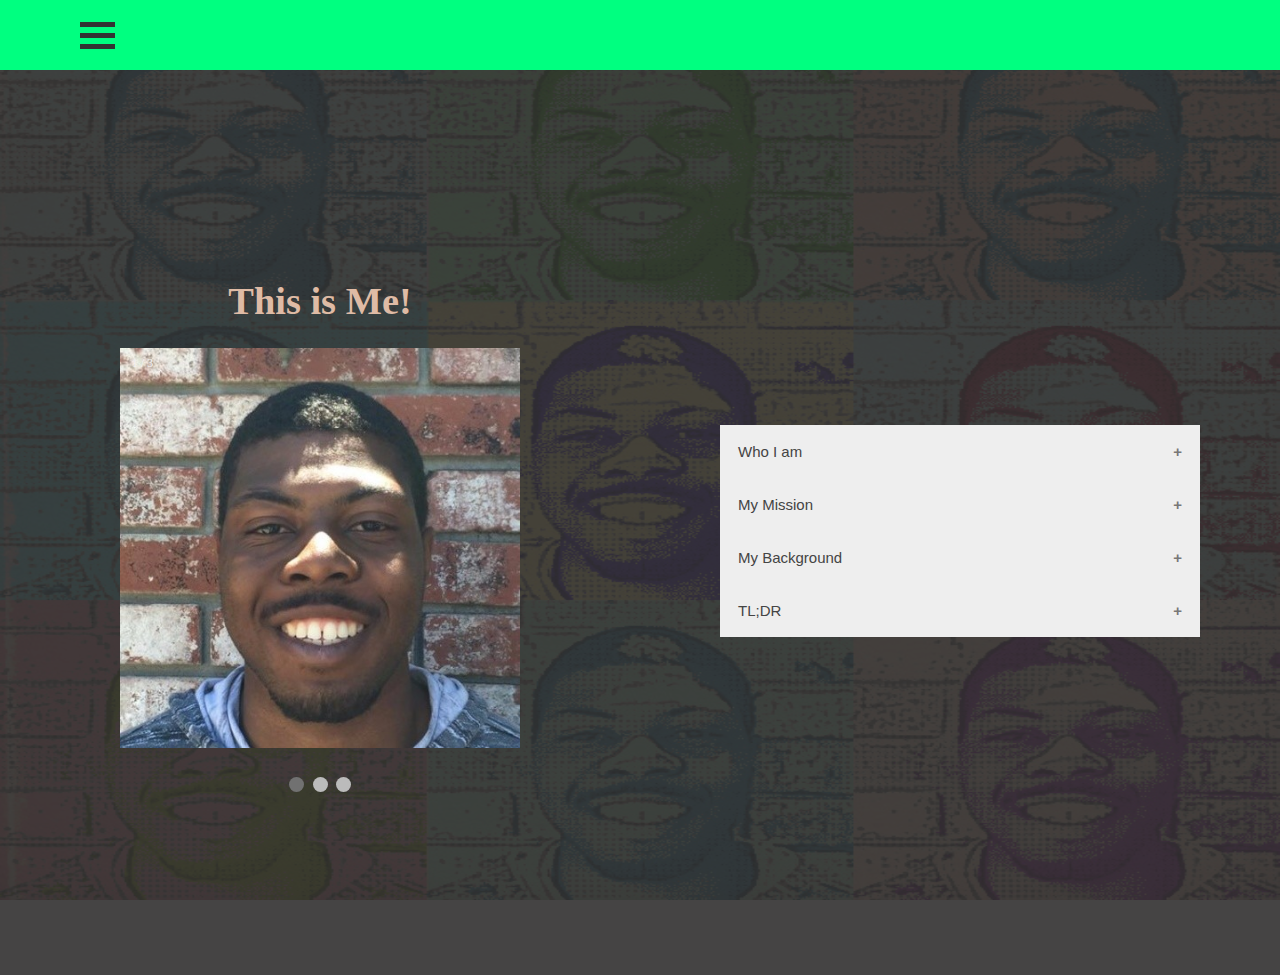
<file: about.html>
<!DOCTYPE html>
<html>
    <head>
        <meta charset="utf-8">
        <meta http-equiv="X-UA-Compatible" content="IE=edge">
        <title></title>
        <meta name="description" content="">
        <meta name="viewport" content="width=device-width, initial-scale=1">
        <link rel="stylesheet" href="styles.css">
    </head>
    <body id="about-body">
        
        <nav class="nav-bar">
            <div id="bars-container" onclick="toggleBars(this)">
                <div class="bar1"></div>
                <div class="bar2"></div>
                <div class="bar3"></div>
            </div>
            <div id="nav-links">
                <div>
                    <a class="alink" href="index.html">Home</a>
                </div>
                <div>
                    <a class="alink" href="about.html">About</a>
                </div>
                <div>
                    <a class="alink" href="portfolio.html">Portfolio</a>
                </div>
                <div>
                    <a class="alink" href="contact.html">Contact</a>
                </div>
                
            </div>
    </nav>

        

        <div id="about-container">
            <div class="my-info-header">
                <h1>This is Me!</h1>
                <!-- Slideshow container -->
                <div class="slideshow-container">

                    <div class="mySlides fade">
                      <div class="numbertext">1 / 3</div>
                      <img src="./general-2.jpeg" style="width: 400px; height: 400px">
                    </div>
                    
                    <div class="mySlides fade">
                      <div class="numbertext">2 / 3</div>
                      <img src="./general-3.jpeg" style="width: 400px; height: 400px">
                    </div>
                    
                    <div class="mySlides fade">
                      <div class="numbertext">3 / 3</div>
                      <img src="./general-6.jpg" style="width: 400px; height: 400px">
                    </div>
                    
                </div>
                    <br>
                    
                    <div style="text-align:center">
                      <span class="dot"></span> 
                      <span class="dot"></span> 
                      <span class="dot"></span> 
                    </div>
            </div>
            <div class="accordian-layout">
                <button class="accordion">Who I am</button>
                <div class="panel">
                    <p>My name is Malik Eddy and I want to become a software engineer. I am 28 years old, have a BS in Computer Science from CSU, East Bay, and live in the Bay Area.</p>
                </div>
                <button class="accordion">My Mission</button>
                <div class="panel">
                    <p>You may be wondering why I put "Project 1/100", well that is because I feel that in order to gain a software developer position, with a focus in full-stack development, I need to begin somewhere and this is it. Moreso, I believe that by doing 100 front-end and/or full-stack projects, I will gain the skills needed to be successful in this area.</p>
                </div>
                <div>
                <button class="accordion">My Background</button>
                    <div class="panel">
                        <p>I grew up in the Bay Area. When I was younger, I wanted to play professional sports, either baseball or basketball. Fast forward to senior year in high school, I decide to play baseball and we win the championship. I go on to college with computer science not even a figment of my imagination. Come 2 years down the road in college, I did not make the team and started looking for a new career path. My dad recommends I change my major from business marketing to CS/IT. I listen and thus starts my journey to becoming a software developer.</p>
                    </div>
                </div>
                <button class="accordion">TL;DR</button>
                <div class="panel">
                    <p>I want to be a software engineer because it will make me feel like Kobe when he won his 5th championship. (scroll down!)</p>
                    <iframe width="100%" height="300px" src="https://www.youtube.com/embed/5X5NJ6FIdo8?start=30" title="YouTube video player" frameborder="0" allow="accelerometer; autoplay; clipboard-write; encrypted-media; gyroscope; picture-in-picture; web-share" allowfullscreen></iframe>
                </div>
        </div>
        </div>
        <script src="./script.js"></script>
    </body>
</html>
</file>
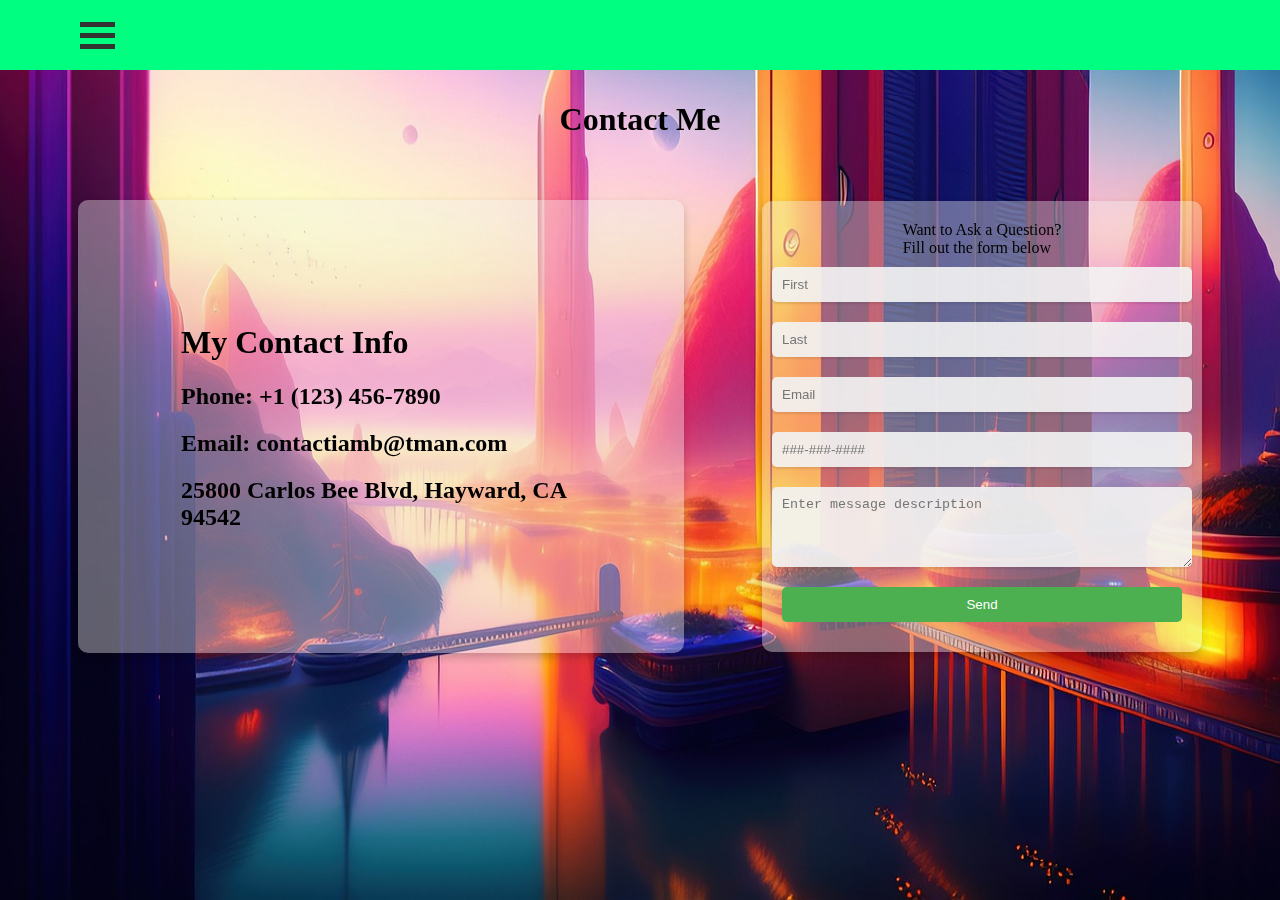
<file: contact.html>
<!DOCTYPE html>
<html lang="en">
<head>
    <meta charset="UTF-8">
    <meta http-equiv="X-UA-Compatible" content="IE=edge">
    <meta name="viewport" content="width=device-width, initial-scale=1.0">
    <link rel="stylesheet" href="./styles.css">
    <title>Document</title>
</head>
<body id="contact-body">
    <img class="future-contact-img" src="./general-4.jpeg" alt="future" width="100%" height="100%">
    <nav class="nav-bar">
        <div id="bars-container" onclick="toggleBars(this)">
            <div class="bar1"></div>
            <div class="bar2"></div>
            <div class="bar3"></div>
        </div>
        <div id="nav-links">
            <div>
                <a class="alink" href="index.html">Home</a>
            </div>
            <div>
                <a class="alink" href="about.html">About</a>
            </div>
            <div>
                <a class="alink" href="portfolio.html">Portfolio</a>
            </div>
            <div>
                <a class="alink" href="contact.html">Contact</a>
            </div>
            
        </div>
    </nav>
    <div class="contact-container">
        <h1>Contact Me</h1>
        <div class="contact-layout-container">
            <div class="basic-info">
                <h1>My Contact Info</h1>
                <h2>Phone: +1 (123) 456-7890</h1>
                <h2>Email: contactiamb@tman.com</h2>
                <h2>25800 Carlos Bee Blvd, Hayward, CA 94542</h2>

            </div>
            <form id="contact-form">Want to Ask a Question?<br>Fill out the form below
                <label for="fname" class="guest-contact"></label>
                <input type="text" id="fname" name="fname" required placeholder="First">
                
                <label for="lname" class="guest-contact"></label>
                <input type="text" id="lname" name="lname" required placeholder="Last">
                
                <label for="email" class="guest-contact"></label>
                <input type="email" id="email" name="email" required placeholder="Email">
                
                <label for="tel" class="guest-contact"></label>
                <input type="tel" id="tel" name="tel" required placeholder="###-###-####">
                
                <textarea rows="4" cols="50" name="comment" form="contact-form" required placeholder="Enter message description"></textarea>
                <button class="submit-button" type="submit">Send</button>
            </form>

        </div>
        
    </div>

    <script src="./script.js"></script>
    
</body>
</html>
</file>
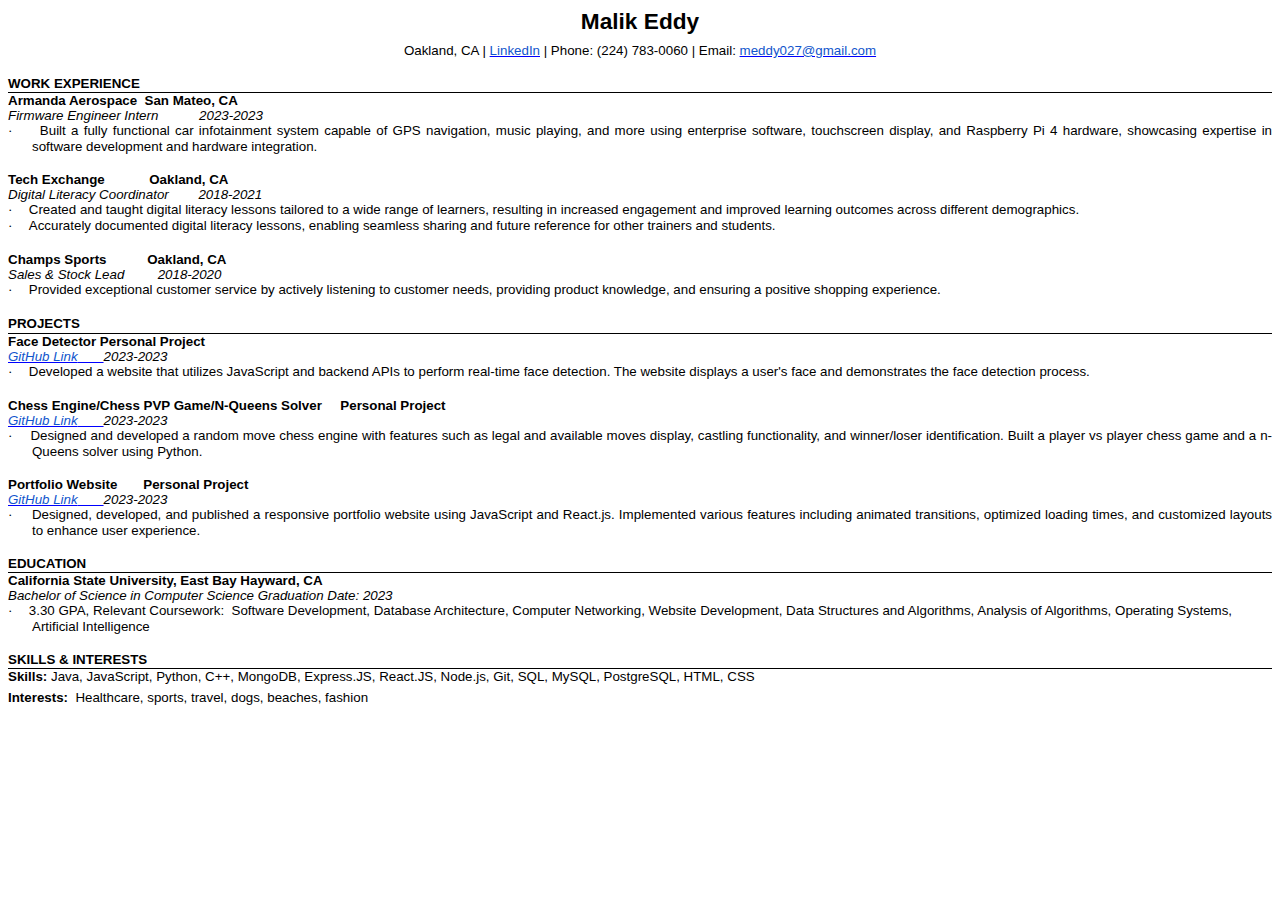
<file: Malik_Eddy.html>
<html xmlns:v="urn:schemas-microsoft-com:vml"
xmlns:o="urn:schemas-microsoft-com:office:office"
xmlns:w="urn:schemas-microsoft-com:office:word"
xmlns:m="http://schemas.microsoft.com/office/2004/12/omml"
xmlns="http://www.w3.org/TR/REC-html40">

<head>
<meta http-equiv=Content-Type content="text/html; charset=utf-8">
<meta name=ProgId content=Word.Document>
<meta name=Generator content="Microsoft Word 15">
<meta name=Originator content="Microsoft Word 15">
<link rel=File-List href="Malik_Eddy.fld/filelist.xml">
<!--[if gte mso 9]><xml>
 <o:DocumentProperties>
  <o:Author>M Eddy</o:Author>
  <o:LastAuthor>M Eddy</o:LastAuthor>
  <o:Revision>2</o:Revision>
  <o:TotalTime>2</o:TotalTime>
  <o:Created>2023-04-17T21:12:00Z</o:Created>
  <o:LastSaved>2023-04-17T21:12:00Z</o:LastSaved>
  <o:Pages>1</o:Pages>
  <o:Words>399</o:Words>
  <o:Characters>2277</o:Characters>
  <o:Lines>18</o:Lines>
  <o:Paragraphs>5</o:Paragraphs>
  <o:CharactersWithSpaces>2671</o:CharactersWithSpaces>
  <o:Version>16.00</o:Version>
 </o:DocumentProperties>
 <o:OfficeDocumentSettings>
  <o:AllowPNG/>
 </o:OfficeDocumentSettings>
</xml><![endif]-->
<link rel=dataStoreItem href="Malik_Eddy.fld/item0001.xml"
target="Malik_Eddy.fld/props002.xml">
<link rel=themeData href="Malik_Eddy.fld/themedata.thmx">
<link rel=colorSchemeMapping href="Malik_Eddy.fld/colorschememapping.xml">
<!--[if gte mso 9]><xml>
 <w:WordDocument>
  <w:DisplayBackgroundShape/>
  <w:SpellingState>Clean</w:SpellingState>
  <w:GrammarState>Clean</w:GrammarState>
  <w:TrackMoves>false</w:TrackMoves>
  <w:TrackFormatting/>
  <w:PunctuationKerning/>
  <w:ValidateAgainstSchemas/>
  <w:SaveIfXMLInvalid>false</w:SaveIfXMLInvalid>
  <w:IgnoreMixedContent>false</w:IgnoreMixedContent>
  <w:AlwaysShowPlaceholderText>false</w:AlwaysShowPlaceholderText>
  <w:DoNotPromoteQF/>
  <w:LidThemeOther>EN-US</w:LidThemeOther>
  <w:LidThemeAsian>X-NONE</w:LidThemeAsian>
  <w:LidThemeComplexScript>X-NONE</w:LidThemeComplexScript>
  <w:Compatibility>
   <w:BreakWrappedTables/>
   <w:SnapToGridInCell/>
   <w:WrapTextWithPunct/>
   <w:UseAsianBreakRules/>
   <w:DontGrowAutofit/>
   <w:SplitPgBreakAndParaMark/>
   <w:EnableOpenTypeKerning/>
   <w:DontFlipMirrorIndents/>
   <w:OverrideTableStyleHps/>
  </w:Compatibility>
  <m:mathPr>
   <m:mathFont m:val="Cambria Math"/>
   <m:brkBin m:val="before"/>
   <m:brkBinSub m:val="&#45;-"/>
   <m:smallFrac m:val="off"/>
   <m:dispDef/>
   <m:lMargin m:val="0"/>
   <m:rMargin m:val="0"/>
   <m:defJc m:val="centerGroup"/>
   <m:wrapIndent m:val="1440"/>
   <m:intLim m:val="subSup"/>
   <m:naryLim m:val="undOvr"/>
  </m:mathPr></w:WordDocument>
</xml><![endif]--><!--[if gte mso 9]><xml>
 <w:LatentStyles DefLockedState="false" DefUnhideWhenUsed="false"
  DefSemiHidden="false" DefQFormat="false" DefPriority="99"
  LatentStyleCount="376">
  <w:LsdException Locked="false" Priority="0" QFormat="true" Name="Normal"/>
  <w:LsdException Locked="false" Priority="9" QFormat="true" Name="heading 1"/>
  <w:LsdException Locked="false" Priority="9" SemiHidden="true"
   UnhideWhenUsed="true" QFormat="true" Name="heading 2"/>
  <w:LsdException Locked="false" Priority="9" SemiHidden="true"
   UnhideWhenUsed="true" QFormat="true" Name="heading 3"/>
  <w:LsdException Locked="false" Priority="9" SemiHidden="true"
   UnhideWhenUsed="true" QFormat="true" Name="heading 4"/>
  <w:LsdException Locked="false" Priority="9" SemiHidden="true"
   UnhideWhenUsed="true" QFormat="true" Name="heading 5"/>
  <w:LsdException Locked="false" Priority="9" SemiHidden="true"
   UnhideWhenUsed="true" QFormat="true" Name="heading 6"/>
  <w:LsdException Locked="false" Priority="9" SemiHidden="true"
   UnhideWhenUsed="true" QFormat="true" Name="heading 7"/>
  <w:LsdException Locked="false" Priority="9" SemiHidden="true"
   UnhideWhenUsed="true" QFormat="true" Name="heading 8"/>
  <w:LsdException Locked="false" Priority="9" SemiHidden="true"
   UnhideWhenUsed="true" QFormat="true" Name="heading 9"/>
  <w:LsdException Locked="false" SemiHidden="true" UnhideWhenUsed="true"
   Name="index 1"/>
  <w:LsdException Locked="false" SemiHidden="true" UnhideWhenUsed="true"
   Name="index 2"/>
  <w:LsdException Locked="false" SemiHidden="true" UnhideWhenUsed="true"
   Name="index 3"/>
  <w:LsdException Locked="false" SemiHidden="true" UnhideWhenUsed="true"
   Name="index 4"/>
  <w:LsdException Locked="false" SemiHidden="true" UnhideWhenUsed="true"
   Name="index 5"/>
  <w:LsdException Locked="false" SemiHidden="true" UnhideWhenUsed="true"
   Name="index 6"/>
  <w:LsdException Locked="false" SemiHidden="true" UnhideWhenUsed="true"
   Name="index 7"/>
  <w:LsdException Locked="false" SemiHidden="true" UnhideWhenUsed="true"
   Name="index 8"/>
  <w:LsdException Locked="false" SemiHidden="true" UnhideWhenUsed="true"
   Name="index 9"/>
  <w:LsdException Locked="false" Priority="39" SemiHidden="true"
   UnhideWhenUsed="true" Name="toc 1"/>
  <w:LsdException Locked="false" Priority="39" SemiHidden="true"
   UnhideWhenUsed="true" Name="toc 2"/>
  <w:LsdException Locked="false" Priority="39" SemiHidden="true"
   UnhideWhenUsed="true" Name="toc 3"/>
  <w:LsdException Locked="false" Priority="39" SemiHidden="true"
   UnhideWhenUsed="true" Name="toc 4"/>
  <w:LsdException Locked="false" Priority="39" SemiHidden="true"
   UnhideWhenUsed="true" Name="toc 5"/>
  <w:LsdException Locked="false" Priority="39" SemiHidden="true"
   UnhideWhenUsed="true" Name="toc 6"/>
  <w:LsdException Locked="false" Priority="39" SemiHidden="true"
   UnhideWhenUsed="true" Name="toc 7"/>
  <w:LsdException Locked="false" Priority="39" SemiHidden="true"
   UnhideWhenUsed="true" Name="toc 8"/>
  <w:LsdException Locked="false" Priority="39" SemiHidden="true"
   UnhideWhenUsed="true" Name="toc 9"/>
  <w:LsdException Locked="false" SemiHidden="true" UnhideWhenUsed="true"
   Name="Normal Indent"/>
  <w:LsdException Locked="false" SemiHidden="true" UnhideWhenUsed="true"
   Name="footnote text"/>
  <w:LsdException Locked="false" SemiHidden="true" UnhideWhenUsed="true"
   Name="annotation text"/>
  <w:LsdException Locked="false" SemiHidden="true" UnhideWhenUsed="true"
   Name="header"/>
  <w:LsdException Locked="false" SemiHidden="true" UnhideWhenUsed="true"
   Name="footer"/>
  <w:LsdException Locked="false" SemiHidden="true" UnhideWhenUsed="true"
   Name="index heading"/>
  <w:LsdException Locked="false" Priority="35" SemiHidden="true"
   UnhideWhenUsed="true" QFormat="true" Name="caption"/>
  <w:LsdException Locked="false" SemiHidden="true" UnhideWhenUsed="true"
   Name="table of figures"/>
  <w:LsdException Locked="false" SemiHidden="true" UnhideWhenUsed="true"
   Name="envelope address"/>
  <w:LsdException Locked="false" SemiHidden="true" UnhideWhenUsed="true"
   Name="envelope return"/>
  <w:LsdException Locked="false" SemiHidden="true" UnhideWhenUsed="true"
   Name="footnote reference"/>
  <w:LsdException Locked="false" SemiHidden="true" UnhideWhenUsed="true"
   Name="annotation reference"/>
  <w:LsdException Locked="false" SemiHidden="true" UnhideWhenUsed="true"
   Name="line number"/>
  <w:LsdException Locked="false" SemiHidden="true" UnhideWhenUsed="true"
   Name="page number"/>
  <w:LsdException Locked="false" SemiHidden="true" UnhideWhenUsed="true"
   Name="endnote reference"/>
  <w:LsdException Locked="false" SemiHidden="true" UnhideWhenUsed="true"
   Name="endnote text"/>
  <w:LsdException Locked="false" SemiHidden="true" UnhideWhenUsed="true"
   Name="table of authorities"/>
  <w:LsdException Locked="false" SemiHidden="true" UnhideWhenUsed="true"
   Name="macro"/>
  <w:LsdException Locked="false" SemiHidden="true" UnhideWhenUsed="true"
   Name="toa heading"/>
  <w:LsdException Locked="false" SemiHidden="true" UnhideWhenUsed="true"
   Name="List"/>
  <w:LsdException Locked="false" SemiHidden="true" UnhideWhenUsed="true"
   Name="List Bullet"/>
  <w:LsdException Locked="false" SemiHidden="true" UnhideWhenUsed="true"
   Name="List Number"/>
  <w:LsdException Locked="false" SemiHidden="true" UnhideWhenUsed="true"
   Name="List 2"/>
  <w:LsdException Locked="false" SemiHidden="true" UnhideWhenUsed="true"
   Name="List 3"/>
  <w:LsdException Locked="false" SemiHidden="true" UnhideWhenUsed="true"
   Name="List 4"/>
  <w:LsdException Locked="false" SemiHidden="true" UnhideWhenUsed="true"
   Name="List 5"/>
  <w:LsdException Locked="false" SemiHidden="true" UnhideWhenUsed="true"
   Name="List Bullet 2"/>
  <w:LsdException Locked="false" SemiHidden="true" UnhideWhenUsed="true"
   Name="List Bullet 3"/>
  <w:LsdException Locked="false" SemiHidden="true" UnhideWhenUsed="true"
   Name="List Bullet 4"/>
  <w:LsdException Locked="false" SemiHidden="true" UnhideWhenUsed="true"
   Name="List Bullet 5"/>
  <w:LsdException Locked="false" SemiHidden="true" UnhideWhenUsed="true"
   Name="List Number 2"/>
  <w:LsdException Locked="false" SemiHidden="true" UnhideWhenUsed="true"
   Name="List Number 3"/>
  <w:LsdException Locked="false" SemiHidden="true" UnhideWhenUsed="true"
   Name="List Number 4"/>
  <w:LsdException Locked="false" SemiHidden="true" UnhideWhenUsed="true"
   Name="List Number 5"/>
  <w:LsdException Locked="false" Priority="10" QFormat="true" Name="Title"/>
  <w:LsdException Locked="false" SemiHidden="true" UnhideWhenUsed="true"
   Name="Closing"/>
  <w:LsdException Locked="false" SemiHidden="true" UnhideWhenUsed="true"
   Name="Signature"/>
  <w:LsdException Locked="false" Priority="1" SemiHidden="true"
   UnhideWhenUsed="true" Name="Default Paragraph Font"/>
  <w:LsdException Locked="false" SemiHidden="true" UnhideWhenUsed="true"
   Name="Body Text"/>
  <w:LsdException Locked="false" SemiHidden="true" UnhideWhenUsed="true"
   Name="Body Text Indent"/>
  <w:LsdException Locked="false" SemiHidden="true" UnhideWhenUsed="true"
   Name="List Continue"/>
  <w:LsdException Locked="false" SemiHidden="true" UnhideWhenUsed="true"
   Name="List Continue 2"/>
  <w:LsdException Locked="false" SemiHidden="true" UnhideWhenUsed="true"
   Name="List Continue 3"/>
  <w:LsdException Locked="false" SemiHidden="true" UnhideWhenUsed="true"
   Name="List Continue 4"/>
  <w:LsdException Locked="false" SemiHidden="true" UnhideWhenUsed="true"
   Name="List Continue 5"/>
  <w:LsdException Locked="false" SemiHidden="true" UnhideWhenUsed="true"
   Name="Message Header"/>
  <w:LsdException Locked="false" Priority="11" QFormat="true" Name="Subtitle"/>
  <w:LsdException Locked="false" SemiHidden="true" UnhideWhenUsed="true"
   Name="Salutation"/>
  <w:LsdException Locked="false" SemiHidden="true" UnhideWhenUsed="true"
   Name="Date"/>
  <w:LsdException Locked="false" SemiHidden="true" UnhideWhenUsed="true"
   Name="Body Text First Indent"/>
  <w:LsdException Locked="false" SemiHidden="true" UnhideWhenUsed="true"
   Name="Body Text First Indent 2"/>
  <w:LsdException Locked="false" SemiHidden="true" UnhideWhenUsed="true"
   Name="Note Heading"/>
  <w:LsdException Locked="false" SemiHidden="true" UnhideWhenUsed="true"
   Name="Body Text 2"/>
  <w:LsdException Locked="false" SemiHidden="true" UnhideWhenUsed="true"
   Name="Body Text 3"/>
  <w:LsdException Locked="false" SemiHidden="true" UnhideWhenUsed="true"
   Name="Body Text Indent 2"/>
  <w:LsdException Locked="false" SemiHidden="true" UnhideWhenUsed="true"
   Name="Body Text Indent 3"/>
  <w:LsdException Locked="false" SemiHidden="true" UnhideWhenUsed="true"
   Name="Block Text"/>
  <w:LsdException Locked="false" SemiHidden="true" UnhideWhenUsed="true"
   Name="Hyperlink"/>
  <w:LsdException Locked="false" SemiHidden="true" UnhideWhenUsed="true"
   Name="FollowedHyperlink"/>
  <w:LsdException Locked="false" Priority="22" QFormat="true" Name="Strong"/>
  <w:LsdException Locked="false" Priority="20" QFormat="true" Name="Emphasis"/>
  <w:LsdException Locked="false" SemiHidden="true" UnhideWhenUsed="true"
   Name="Document Map"/>
  <w:LsdException Locked="false" SemiHidden="true" UnhideWhenUsed="true"
   Name="Plain Text"/>
  <w:LsdException Locked="false" SemiHidden="true" UnhideWhenUsed="true"
   Name="E-mail Signature"/>
  <w:LsdException Locked="false" SemiHidden="true" UnhideWhenUsed="true"
   Name="HTML Top of Form"/>
  <w:LsdException Locked="false" SemiHidden="true" UnhideWhenUsed="true"
   Name="HTML Bottom of Form"/>
  <w:LsdException Locked="false" SemiHidden="true" UnhideWhenUsed="true"
   Name="Normal (Web)"/>
  <w:LsdException Locked="false" SemiHidden="true" UnhideWhenUsed="true"
   Name="HTML Acronym"/>
  <w:LsdException Locked="false" SemiHidden="true" UnhideWhenUsed="true"
   Name="HTML Address"/>
  <w:LsdException Locked="false" SemiHidden="true" UnhideWhenUsed="true"
   Name="HTML Cite"/>
  <w:LsdException Locked="false" SemiHidden="true" UnhideWhenUsed="true"
   Name="HTML Code"/>
  <w:LsdException Locked="false" SemiHidden="true" UnhideWhenUsed="true"
   Name="HTML Definition"/>
  <w:LsdException Locked="false" SemiHidden="true" UnhideWhenUsed="true"
   Name="HTML Keyboard"/>
  <w:LsdException Locked="false" SemiHidden="true" UnhideWhenUsed="true"
   Name="HTML Preformatted"/>
  <w:LsdException Locked="false" SemiHidden="true" UnhideWhenUsed="true"
   Name="HTML Sample"/>
  <w:LsdException Locked="false" SemiHidden="true" UnhideWhenUsed="true"
   Name="HTML Typewriter"/>
  <w:LsdException Locked="false" SemiHidden="true" UnhideWhenUsed="true"
   Name="HTML Variable"/>
  <w:LsdException Locked="false" SemiHidden="true" UnhideWhenUsed="true"
   Name="Normal Table"/>
  <w:LsdException Locked="false" SemiHidden="true" UnhideWhenUsed="true"
   Name="annotation subject"/>
  <w:LsdException Locked="false" SemiHidden="true" UnhideWhenUsed="true"
   Name="No List"/>
  <w:LsdException Locked="false" SemiHidden="true" UnhideWhenUsed="true"
   Name="Outline List 1"/>
  <w:LsdException Locked="false" SemiHidden="true" UnhideWhenUsed="true"
   Name="Outline List 2"/>
  <w:LsdException Locked="false" SemiHidden="true" UnhideWhenUsed="true"
   Name="Outline List 3"/>
  <w:LsdException Locked="false" SemiHidden="true" UnhideWhenUsed="true"
   Name="Table Simple 1"/>
  <w:LsdException Locked="false" SemiHidden="true" UnhideWhenUsed="true"
   Name="Table Simple 2"/>
  <w:LsdException Locked="false" SemiHidden="true" UnhideWhenUsed="true"
   Name="Table Simple 3"/>
  <w:LsdException Locked="false" SemiHidden="true" UnhideWhenUsed="true"
   Name="Table Classic 1"/>
  <w:LsdException Locked="false" SemiHidden="true" UnhideWhenUsed="true"
   Name="Table Classic 2"/>
  <w:LsdException Locked="false" SemiHidden="true" UnhideWhenUsed="true"
   Name="Table Classic 3"/>
  <w:LsdException Locked="false" SemiHidden="true" UnhideWhenUsed="true"
   Name="Table Classic 4"/>
  <w:LsdException Locked="false" SemiHidden="true" UnhideWhenUsed="true"
   Name="Table Colorful 1"/>
  <w:LsdException Locked="false" SemiHidden="true" UnhideWhenUsed="true"
   Name="Table Colorful 2"/>
  <w:LsdException Locked="false" SemiHidden="true" UnhideWhenUsed="true"
   Name="Table Colorful 3"/>
  <w:LsdException Locked="false" SemiHidden="true" UnhideWhenUsed="true"
   Name="Table Columns 1"/>
  <w:LsdException Locked="false" SemiHidden="true" UnhideWhenUsed="true"
   Name="Table Columns 2"/>
  <w:LsdException Locked="false" SemiHidden="true" UnhideWhenUsed="true"
   Name="Table Columns 3"/>
  <w:LsdException Locked="false" SemiHidden="true" UnhideWhenUsed="true"
   Name="Table Columns 4"/>
  <w:LsdException Locked="false" SemiHidden="true" UnhideWhenUsed="true"
   Name="Table Columns 5"/>
  <w:LsdException Locked="false" SemiHidden="true" UnhideWhenUsed="true"
   Name="Table Grid 1"/>
  <w:LsdException Locked="false" SemiHidden="true" UnhideWhenUsed="true"
   Name="Table Grid 2"/>
  <w:LsdException Locked="false" SemiHidden="true" UnhideWhenUsed="true"
   Name="Table Grid 3"/>
  <w:LsdException Locked="false" SemiHidden="true" UnhideWhenUsed="true"
   Name="Table Grid 4"/>
  <w:LsdException Locked="false" SemiHidden="true" UnhideWhenUsed="true"
   Name="Table Grid 5"/>
  <w:LsdException Locked="false" SemiHidden="true" UnhideWhenUsed="true"
   Name="Table Grid 6"/>
  <w:LsdException Locked="false" SemiHidden="true" UnhideWhenUsed="true"
   Name="Table Grid 7"/>
  <w:LsdException Locked="false" SemiHidden="true" UnhideWhenUsed="true"
   Name="Table Grid 8"/>
  <w:LsdException Locked="false" SemiHidden="true" UnhideWhenUsed="true"
   Name="Table List 1"/>
  <w:LsdException Locked="false" SemiHidden="true" UnhideWhenUsed="true"
   Name="Table List 2"/>
  <w:LsdException Locked="false" SemiHidden="true" UnhideWhenUsed="true"
   Name="Table List 3"/>
  <w:LsdException Locked="false" SemiHidden="true" UnhideWhenUsed="true"
   Name="Table List 4"/>
  <w:LsdException Locked="false" SemiHidden="true" UnhideWhenUsed="true"
   Name="Table List 5"/>
  <w:LsdException Locked="false" SemiHidden="true" UnhideWhenUsed="true"
   Name="Table List 6"/>
  <w:LsdException Locked="false" SemiHidden="true" UnhideWhenUsed="true"
   Name="Table List 7"/>
  <w:LsdException Locked="false" SemiHidden="true" UnhideWhenUsed="true"
   Name="Table List 8"/>
  <w:LsdException Locked="false" SemiHidden="true" UnhideWhenUsed="true"
   Name="Table 3D effects 1"/>
  <w:LsdException Locked="false" SemiHidden="true" UnhideWhenUsed="true"
   Name="Table 3D effects 2"/>
  <w:LsdException Locked="false" SemiHidden="true" UnhideWhenUsed="true"
   Name="Table 3D effects 3"/>
  <w:LsdException Locked="false" SemiHidden="true" UnhideWhenUsed="true"
   Name="Table Contemporary"/>
  <w:LsdException Locked="false" SemiHidden="true" UnhideWhenUsed="true"
   Name="Table Elegant"/>
  <w:LsdException Locked="false" SemiHidden="true" UnhideWhenUsed="true"
   Name="Table Professional"/>
  <w:LsdException Locked="false" SemiHidden="true" UnhideWhenUsed="true"
   Name="Table Subtle 1"/>
  <w:LsdException Locked="false" SemiHidden="true" UnhideWhenUsed="true"
   Name="Table Subtle 2"/>
  <w:LsdException Locked="false" SemiHidden="true" UnhideWhenUsed="true"
   Name="Table Web 1"/>
  <w:LsdException Locked="false" SemiHidden="true" UnhideWhenUsed="true"
   Name="Table Web 2"/>
  <w:LsdException Locked="false" SemiHidden="true" UnhideWhenUsed="true"
   Name="Table Web 3"/>
  <w:LsdException Locked="false" SemiHidden="true" UnhideWhenUsed="true"
   Name="Balloon Text"/>
  <w:LsdException Locked="false" Priority="39" Name="Table Grid"/>
  <w:LsdException Locked="false" SemiHidden="true" UnhideWhenUsed="true"
   Name="Table Theme"/>
  <w:LsdException Locked="false" SemiHidden="true" Name="Placeholder Text"/>
  <w:LsdException Locked="false" Priority="1" QFormat="true" Name="No Spacing"/>
  <w:LsdException Locked="false" Priority="60" Name="Light Shading"/>
  <w:LsdException Locked="false" Priority="61" Name="Light List"/>
  <w:LsdException Locked="false" Priority="62" Name="Light Grid"/>
  <w:LsdException Locked="false" Priority="63" Name="Medium Shading 1"/>
  <w:LsdException Locked="false" Priority="64" Name="Medium Shading 2"/>
  <w:LsdException Locked="false" Priority="65" Name="Medium List 1"/>
  <w:LsdException Locked="false" Priority="66" Name="Medium List 2"/>
  <w:LsdException Locked="false" Priority="67" Name="Medium Grid 1"/>
  <w:LsdException Locked="false" Priority="68" Name="Medium Grid 2"/>
  <w:LsdException Locked="false" Priority="69" Name="Medium Grid 3"/>
  <w:LsdException Locked="false" Priority="70" Name="Dark List"/>
  <w:LsdException Locked="false" Priority="71" Name="Colorful Shading"/>
  <w:LsdException Locked="false" Priority="72" Name="Colorful List"/>
  <w:LsdException Locked="false" Priority="73" Name="Colorful Grid"/>
  <w:LsdException Locked="false" Priority="60" Name="Light Shading Accent 1"/>
  <w:LsdException Locked="false" Priority="61" Name="Light List Accent 1"/>
  <w:LsdException Locked="false" Priority="62" Name="Light Grid Accent 1"/>
  <w:LsdException Locked="false" Priority="63" Name="Medium Shading 1 Accent 1"/>
  <w:LsdException Locked="false" Priority="64" Name="Medium Shading 2 Accent 1"/>
  <w:LsdException Locked="false" Priority="65" Name="Medium List 1 Accent 1"/>
  <w:LsdException Locked="false" SemiHidden="true" Name="Revision"/>
  <w:LsdException Locked="false" Priority="34" QFormat="true"
   Name="List Paragraph"/>
  <w:LsdException Locked="false" Priority="29" QFormat="true" Name="Quote"/>
  <w:LsdException Locked="false" Priority="30" QFormat="true"
   Name="Intense Quote"/>
  <w:LsdException Locked="false" Priority="66" Name="Medium List 2 Accent 1"/>
  <w:LsdException Locked="false" Priority="67" Name="Medium Grid 1 Accent 1"/>
  <w:LsdException Locked="false" Priority="68" Name="Medium Grid 2 Accent 1"/>
  <w:LsdException Locked="false" Priority="69" Name="Medium Grid 3 Accent 1"/>
  <w:LsdException Locked="false" Priority="70" Name="Dark List Accent 1"/>
  <w:LsdException Locked="false" Priority="71" Name="Colorful Shading Accent 1"/>
  <w:LsdException Locked="false" Priority="72" Name="Colorful List Accent 1"/>
  <w:LsdException Locked="false" Priority="73" Name="Colorful Grid Accent 1"/>
  <w:LsdException Locked="false" Priority="60" Name="Light Shading Accent 2"/>
  <w:LsdException Locked="false" Priority="61" Name="Light List Accent 2"/>
  <w:LsdException Locked="false" Priority="62" Name="Light Grid Accent 2"/>
  <w:LsdException Locked="false" Priority="63" Name="Medium Shading 1 Accent 2"/>
  <w:LsdException Locked="false" Priority="64" Name="Medium Shading 2 Accent 2"/>
  <w:LsdException Locked="false" Priority="65" Name="Medium List 1 Accent 2"/>
  <w:LsdException Locked="false" Priority="66" Name="Medium List 2 Accent 2"/>
  <w:LsdException Locked="false" Priority="67" Name="Medium Grid 1 Accent 2"/>
  <w:LsdException Locked="false" Priority="68" Name="Medium Grid 2 Accent 2"/>
  <w:LsdException Locked="false" Priority="69" Name="Medium Grid 3 Accent 2"/>
  <w:LsdException Locked="false" Priority="70" Name="Dark List Accent 2"/>
  <w:LsdException Locked="false" Priority="71" Name="Colorful Shading Accent 2"/>
  <w:LsdException Locked="false" Priority="72" Name="Colorful List Accent 2"/>
  <w:LsdException Locked="false" Priority="73" Name="Colorful Grid Accent 2"/>
  <w:LsdException Locked="false" Priority="60" Name="Light Shading Accent 3"/>
  <w:LsdException Locked="false" Priority="61" Name="Light List Accent 3"/>
  <w:LsdException Locked="false" Priority="62" Name="Light Grid Accent 3"/>
  <w:LsdException Locked="false" Priority="63" Name="Medium Shading 1 Accent 3"/>
  <w:LsdException Locked="false" Priority="64" Name="Medium Shading 2 Accent 3"/>
  <w:LsdException Locked="false" Priority="65" Name="Medium List 1 Accent 3"/>
  <w:LsdException Locked="false" Priority="66" Name="Medium List 2 Accent 3"/>
  <w:LsdException Locked="false" Priority="67" Name="Medium Grid 1 Accent 3"/>
  <w:LsdException Locked="false" Priority="68" Name="Medium Grid 2 Accent 3"/>
  <w:LsdException Locked="false" Priority="69" Name="Medium Grid 3 Accent 3"/>
  <w:LsdException Locked="false" Priority="70" Name="Dark List Accent 3"/>
  <w:LsdException Locked="false" Priority="71" Name="Colorful Shading Accent 3"/>
  <w:LsdException Locked="false" Priority="72" Name="Colorful List Accent 3"/>
  <w:LsdException Locked="false" Priority="73" Name="Colorful Grid Accent 3"/>
  <w:LsdException Locked="false" Priority="60" Name="Light Shading Accent 4"/>
  <w:LsdException Locked="false" Priority="61" Name="Light List Accent 4"/>
  <w:LsdException Locked="false" Priority="62" Name="Light Grid Accent 4"/>
  <w:LsdException Locked="false" Priority="63" Name="Medium Shading 1 Accent 4"/>
  <w:LsdException Locked="false" Priority="64" Name="Medium Shading 2 Accent 4"/>
  <w:LsdException Locked="false" Priority="65" Name="Medium List 1 Accent 4"/>
  <w:LsdException Locked="false" Priority="66" Name="Medium List 2 Accent 4"/>
  <w:LsdException Locked="false" Priority="67" Name="Medium Grid 1 Accent 4"/>
  <w:LsdException Locked="false" Priority="68" Name="Medium Grid 2 Accent 4"/>
  <w:LsdException Locked="false" Priority="69" Name="Medium Grid 3 Accent 4"/>
  <w:LsdException Locked="false" Priority="70" Name="Dark List Accent 4"/>
  <w:LsdException Locked="false" Priority="71" Name="Colorful Shading Accent 4"/>
  <w:LsdException Locked="false" Priority="72" Name="Colorful List Accent 4"/>
  <w:LsdException Locked="false" Priority="73" Name="Colorful Grid Accent 4"/>
  <w:LsdException Locked="false" Priority="60" Name="Light Shading Accent 5"/>
  <w:LsdException Locked="false" Priority="61" Name="Light List Accent 5"/>
  <w:LsdException Locked="false" Priority="62" Name="Light Grid Accent 5"/>
  <w:LsdException Locked="false" Priority="63" Name="Medium Shading 1 Accent 5"/>
  <w:LsdException Locked="false" Priority="64" Name="Medium Shading 2 Accent 5"/>
  <w:LsdException Locked="false" Priority="65" Name="Medium List 1 Accent 5"/>
  <w:LsdException Locked="false" Priority="66" Name="Medium List 2 Accent 5"/>
  <w:LsdException Locked="false" Priority="67" Name="Medium Grid 1 Accent 5"/>
  <w:LsdException Locked="false" Priority="68" Name="Medium Grid 2 Accent 5"/>
  <w:LsdException Locked="false" Priority="69" Name="Medium Grid 3 Accent 5"/>
  <w:LsdException Locked="false" Priority="70" Name="Dark List Accent 5"/>
  <w:LsdException Locked="false" Priority="71" Name="Colorful Shading Accent 5"/>
  <w:LsdException Locked="false" Priority="72" Name="Colorful List Accent 5"/>
  <w:LsdException Locked="false" Priority="73" Name="Colorful Grid Accent 5"/>
  <w:LsdException Locked="false" Priority="60" Name="Light Shading Accent 6"/>
  <w:LsdException Locked="false" Priority="61" Name="Light List Accent 6"/>
  <w:LsdException Locked="false" Priority="62" Name="Light Grid Accent 6"/>
  <w:LsdException Locked="false" Priority="63" Name="Medium Shading 1 Accent 6"/>
  <w:LsdException Locked="false" Priority="64" Name="Medium Shading 2 Accent 6"/>
  <w:LsdException Locked="false" Priority="65" Name="Medium List 1 Accent 6"/>
  <w:LsdException Locked="false" Priority="66" Name="Medium List 2 Accent 6"/>
  <w:LsdException Locked="false" Priority="67" Name="Medium Grid 1 Accent 6"/>
  <w:LsdException Locked="false" Priority="68" Name="Medium Grid 2 Accent 6"/>
  <w:LsdException Locked="false" Priority="69" Name="Medium Grid 3 Accent 6"/>
  <w:LsdException Locked="false" Priority="70" Name="Dark List Accent 6"/>
  <w:LsdException Locked="false" Priority="71" Name="Colorful Shading Accent 6"/>
  <w:LsdException Locked="false" Priority="72" Name="Colorful List Accent 6"/>
  <w:LsdException Locked="false" Priority="73" Name="Colorful Grid Accent 6"/>
  <w:LsdException Locked="false" Priority="19" QFormat="true"
   Name="Subtle Emphasis"/>
  <w:LsdException Locked="false" Priority="21" QFormat="true"
   Name="Intense Emphasis"/>
  <w:LsdException Locked="false" Priority="31" QFormat="true"
   Name="Subtle Reference"/>
  <w:LsdException Locked="false" Priority="32" QFormat="true"
   Name="Intense Reference"/>
  <w:LsdException Locked="false" Priority="33" QFormat="true" Name="Book Title"/>
  <w:LsdException Locked="false" Priority="37" SemiHidden="true"
   UnhideWhenUsed="true" Name="Bibliography"/>
  <w:LsdException Locked="false" Priority="39" SemiHidden="true"
   UnhideWhenUsed="true" QFormat="true" Name="TOC Heading"/>
  <w:LsdException Locked="false" Priority="41" Name="Plain Table 1"/>
  <w:LsdException Locked="false" Priority="42" Name="Plain Table 2"/>
  <w:LsdException Locked="false" Priority="43" Name="Plain Table 3"/>
  <w:LsdException Locked="false" Priority="44" Name="Plain Table 4"/>
  <w:LsdException Locked="false" Priority="45" Name="Plain Table 5"/>
  <w:LsdException Locked="false" Priority="40" Name="Grid Table Light"/>
  <w:LsdException Locked="false" Priority="46" Name="Grid Table 1 Light"/>
  <w:LsdException Locked="false" Priority="47" Name="Grid Table 2"/>
  <w:LsdException Locked="false" Priority="48" Name="Grid Table 3"/>
  <w:LsdException Locked="false" Priority="49" Name="Grid Table 4"/>
  <w:LsdException Locked="false" Priority="50" Name="Grid Table 5 Dark"/>
  <w:LsdException Locked="false" Priority="51" Name="Grid Table 6 Colorful"/>
  <w:LsdException Locked="false" Priority="52" Name="Grid Table 7 Colorful"/>
  <w:LsdException Locked="false" Priority="46"
   Name="Grid Table 1 Light Accent 1"/>
  <w:LsdException Locked="false" Priority="47" Name="Grid Table 2 Accent 1"/>
  <w:LsdException Locked="false" Priority="48" Name="Grid Table 3 Accent 1"/>
  <w:LsdException Locked="false" Priority="49" Name="Grid Table 4 Accent 1"/>
  <w:LsdException Locked="false" Priority="50" Name="Grid Table 5 Dark Accent 1"/>
  <w:LsdException Locked="false" Priority="51"
   Name="Grid Table 6 Colorful Accent 1"/>
  <w:LsdException Locked="false" Priority="52"
   Name="Grid Table 7 Colorful Accent 1"/>
  <w:LsdException Locked="false" Priority="46"
   Name="Grid Table 1 Light Accent 2"/>
  <w:LsdException Locked="false" Priority="47" Name="Grid Table 2 Accent 2"/>
  <w:LsdException Locked="false" Priority="48" Name="Grid Table 3 Accent 2"/>
  <w:LsdException Locked="false" Priority="49" Name="Grid Table 4 Accent 2"/>
  <w:LsdException Locked="false" Priority="50" Name="Grid Table 5 Dark Accent 2"/>
  <w:LsdException Locked="false" Priority="51"
   Name="Grid Table 6 Colorful Accent 2"/>
  <w:LsdException Locked="false" Priority="52"
   Name="Grid Table 7 Colorful Accent 2"/>
  <w:LsdException Locked="false" Priority="46"
   Name="Grid Table 1 Light Accent 3"/>
  <w:LsdException Locked="false" Priority="47" Name="Grid Table 2 Accent 3"/>
  <w:LsdException Locked="false" Priority="48" Name="Grid Table 3 Accent 3"/>
  <w:LsdException Locked="false" Priority="49" Name="Grid Table 4 Accent 3"/>
  <w:LsdException Locked="false" Priority="50" Name="Grid Table 5 Dark Accent 3"/>
  <w:LsdException Locked="false" Priority="51"
   Name="Grid Table 6 Colorful Accent 3"/>
  <w:LsdException Locked="false" Priority="52"
   Name="Grid Table 7 Colorful Accent 3"/>
  <w:LsdException Locked="false" Priority="46"
   Name="Grid Table 1 Light Accent 4"/>
  <w:LsdException Locked="false" Priority="47" Name="Grid Table 2 Accent 4"/>
  <w:LsdException Locked="false" Priority="48" Name="Grid Table 3 Accent 4"/>
  <w:LsdException Locked="false" Priority="49" Name="Grid Table 4 Accent 4"/>
  <w:LsdException Locked="false" Priority="50" Name="Grid Table 5 Dark Accent 4"/>
  <w:LsdException Locked="false" Priority="51"
   Name="Grid Table 6 Colorful Accent 4"/>
  <w:LsdException Locked="false" Priority="52"
   Name="Grid Table 7 Colorful Accent 4"/>
  <w:LsdException Locked="false" Priority="46"
   Name="Grid Table 1 Light Accent 5"/>
  <w:LsdException Locked="false" Priority="47" Name="Grid Table 2 Accent 5"/>
  <w:LsdException Locked="false" Priority="48" Name="Grid Table 3 Accent 5"/>
  <w:LsdException Locked="false" Priority="49" Name="Grid Table 4 Accent 5"/>
  <w:LsdException Locked="false" Priority="50" Name="Grid Table 5 Dark Accent 5"/>
  <w:LsdException Locked="false" Priority="51"
   Name="Grid Table 6 Colorful Accent 5"/>
  <w:LsdException Locked="false" Priority="52"
   Name="Grid Table 7 Colorful Accent 5"/>
  <w:LsdException Locked="false" Priority="46"
   Name="Grid Table 1 Light Accent 6"/>
  <w:LsdException Locked="false" Priority="47" Name="Grid Table 2 Accent 6"/>
  <w:LsdException Locked="false" Priority="48" Name="Grid Table 3 Accent 6"/>
  <w:LsdException Locked="false" Priority="49" Name="Grid Table 4 Accent 6"/>
  <w:LsdException Locked="false" Priority="50" Name="Grid Table 5 Dark Accent 6"/>
  <w:LsdException Locked="false" Priority="51"
   Name="Grid Table 6 Colorful Accent 6"/>
  <w:LsdException Locked="false" Priority="52"
   Name="Grid Table 7 Colorful Accent 6"/>
  <w:LsdException Locked="false" Priority="46" Name="List Table 1 Light"/>
  <w:LsdException Locked="false" Priority="47" Name="List Table 2"/>
  <w:LsdException Locked="false" Priority="48" Name="List Table 3"/>
  <w:LsdException Locked="false" Priority="49" Name="List Table 4"/>
  <w:LsdException Locked="false" Priority="50" Name="List Table 5 Dark"/>
  <w:LsdException Locked="false" Priority="51" Name="List Table 6 Colorful"/>
  <w:LsdException Locked="false" Priority="52" Name="List Table 7 Colorful"/>
  <w:LsdException Locked="false" Priority="46"
   Name="List Table 1 Light Accent 1"/>
  <w:LsdException Locked="false" Priority="47" Name="List Table 2 Accent 1"/>
  <w:LsdException Locked="false" Priority="48" Name="List Table 3 Accent 1"/>
  <w:LsdException Locked="false" Priority="49" Name="List Table 4 Accent 1"/>
  <w:LsdException Locked="false" Priority="50" Name="List Table 5 Dark Accent 1"/>
  <w:LsdException Locked="false" Priority="51"
   Name="List Table 6 Colorful Accent 1"/>
  <w:LsdException Locked="false" Priority="52"
   Name="List Table 7 Colorful Accent 1"/>
  <w:LsdException Locked="false" Priority="46"
   Name="List Table 1 Light Accent 2"/>
  <w:LsdException Locked="false" Priority="47" Name="List Table 2 Accent 2"/>
  <w:LsdException Locked="false" Priority="48" Name="List Table 3 Accent 2"/>
  <w:LsdException Locked="false" Priority="49" Name="List Table 4 Accent 2"/>
  <w:LsdException Locked="false" Priority="50" Name="List Table 5 Dark Accent 2"/>
  <w:LsdException Locked="false" Priority="51"
   Name="List Table 6 Colorful Accent 2"/>
  <w:LsdException Locked="false" Priority="52"
   Name="List Table 7 Colorful Accent 2"/>
  <w:LsdException Locked="false" Priority="46"
   Name="List Table 1 Light Accent 3"/>
  <w:LsdException Locked="false" Priority="47" Name="List Table 2 Accent 3"/>
  <w:LsdException Locked="false" Priority="48" Name="List Table 3 Accent 3"/>
  <w:LsdException Locked="false" Priority="49" Name="List Table 4 Accent 3"/>
  <w:LsdException Locked="false" Priority="50" Name="List Table 5 Dark Accent 3"/>
  <w:LsdException Locked="false" Priority="51"
   Name="List Table 6 Colorful Accent 3"/>
  <w:LsdException Locked="false" Priority="52"
   Name="List Table 7 Colorful Accent 3"/>
  <w:LsdException Locked="false" Priority="46"
   Name="List Table 1 Light Accent 4"/>
  <w:LsdException Locked="false" Priority="47" Name="List Table 2 Accent 4"/>
  <w:LsdException Locked="false" Priority="48" Name="List Table 3 Accent 4"/>
  <w:LsdException Locked="false" Priority="49" Name="List Table 4 Accent 4"/>
  <w:LsdException Locked="false" Priority="50" Name="List Table 5 Dark Accent 4"/>
  <w:LsdException Locked="false" Priority="51"
   Name="List Table 6 Colorful Accent 4"/>
  <w:LsdException Locked="false" Priority="52"
   Name="List Table 7 Colorful Accent 4"/>
  <w:LsdException Locked="false" Priority="46"
   Name="List Table 1 Light Accent 5"/>
  <w:LsdException Locked="false" Priority="47" Name="List Table 2 Accent 5"/>
  <w:LsdException Locked="false" Priority="48" Name="List Table 3 Accent 5"/>
  <w:LsdException Locked="false" Priority="49" Name="List Table 4 Accent 5"/>
  <w:LsdException Locked="false" Priority="50" Name="List Table 5 Dark Accent 5"/>
  <w:LsdException Locked="false" Priority="51"
   Name="List Table 6 Colorful Accent 5"/>
  <w:LsdException Locked="false" Priority="52"
   Name="List Table 7 Colorful Accent 5"/>
  <w:LsdException Locked="false" Priority="46"
   Name="List Table 1 Light Accent 6"/>
  <w:LsdException Locked="false" Priority="47" Name="List Table 2 Accent 6"/>
  <w:LsdException Locked="false" Priority="48" Name="List Table 3 Accent 6"/>
  <w:LsdException Locked="false" Priority="49" Name="List Table 4 Accent 6"/>
  <w:LsdException Locked="false" Priority="50" Name="List Table 5 Dark Accent 6"/>
  <w:LsdException Locked="false" Priority="51"
   Name="List Table 6 Colorful Accent 6"/>
  <w:LsdException Locked="false" Priority="52"
   Name="List Table 7 Colorful Accent 6"/>
  <w:LsdException Locked="false" SemiHidden="true" UnhideWhenUsed="true"
   Name="Mention"/>
  <w:LsdException Locked="false" SemiHidden="true" UnhideWhenUsed="true"
   Name="Smart Hyperlink"/>
  <w:LsdException Locked="false" SemiHidden="true" UnhideWhenUsed="true"
   Name="Hashtag"/>
  <w:LsdException Locked="false" SemiHidden="true" UnhideWhenUsed="true"
   Name="Unresolved Mention"/>
  <w:LsdException Locked="false" SemiHidden="true" UnhideWhenUsed="true"
   Name="Smart Link"/>
 </w:LatentStyles>
</xml><![endif]-->
<style>
<!--
 /* Font Definitions */
 @font-face
	{font-family:Wingdings;
	panose-1:5 0 0 0 0 0 0 0 0 0;
	mso-font-charset:77;
	mso-generic-font-family:decorative;
	mso-font-pitch:variable;
	mso-font-signature:3 0 0 0 -2147483647 0;}
@font-face
	{font-family:"Cambria Math";
	panose-1:2 4 5 3 5 4 6 3 2 4;
	mso-font-charset:0;
	mso-generic-font-family:roman;
	mso-font-pitch:variable;
	mso-font-signature:-536870145 1107305727 0 0 415 0;}
@font-face
	{font-family:Calibri;
	panose-1:2 15 5 2 2 2 4 3 2 4;
	mso-font-charset:0;
	mso-generic-font-family:swiss;
	mso-font-pitch:variable;
	mso-font-signature:-536859905 -1073732485 9 0 511 0;}
@font-face
	{font-family:"Open Sans";
	panose-1:2 11 6 6 3 5 4 2 2 4;
	mso-font-charset:0;
	mso-generic-font-family:swiss;
	mso-font-pitch:variable;
	mso-font-signature:-536870161 1073750107 40 0 415 0;}
 /* Style Definitions */
 p.MsoNormal, li.MsoNormal, div.MsoNormal
	{mso-style-unhide:no;
	mso-style-qformat:yes;
	mso-style-parent:"";
	margin:0in;
	mso-pagination:widow-orphan;
	font-size:10.0pt;
	font-family:"Calibri",sans-serif;
	mso-ascii-font-family:Calibri;
	mso-ascii-theme-font:minor-latin;
	mso-fareast-font-family:"Times New Roman";
	mso-fareast-theme-font:minor-fareast;
	mso-hansi-font-family:Calibri;
	mso-hansi-theme-font:minor-latin;
	mso-bidi-font-family:"Times New Roman";
	mso-bidi-theme-font:minor-bidi;}
h1
	{mso-style-priority:9;
	mso-style-unhide:no;
	mso-style-qformat:yes;
	mso-style-link:"Heading 1 Char";
	mso-style-next:Normal;
	margin:0in;
	mso-pagination:widow-orphan;
	mso-outline-level:1;
	background:#4472C4;
	mso-background-themecolor:accent1;
	border:none;
	mso-border-alt:solid #4472C4 3.0pt;
	mso-border-themecolor:accent1;
	padding:0in;
	mso-padding-alt:0in 0in 0in 0in;
	font-size:11.0pt;
	font-family:"Calibri",sans-serif;
	mso-ascii-font-family:Calibri;
	mso-ascii-theme-font:minor-latin;
	mso-fareast-font-family:"Times New Roman";
	mso-fareast-theme-font:minor-fareast;
	mso-hansi-font-family:Calibri;
	mso-hansi-theme-font:minor-latin;
	mso-bidi-font-family:"Times New Roman";
	mso-bidi-theme-font:minor-bidi;
	color:white;
	mso-themecolor:background1;
	text-transform:uppercase;
	letter-spacing:.75pt;
	mso-font-kerning:0pt;
	font-weight:bold;}
h2
	{mso-style-noshow:yes;
	mso-style-priority:9;
	mso-style-qformat:yes;
	mso-style-link:"Heading 2 Char";
	mso-style-next:Normal;
	margin:0in;
	mso-pagination:widow-orphan;
	mso-outline-level:2;
	background:#D9E2F3;
	mso-background-themecolor:accent1;
	mso-background-themetint:51;
	border:none;
	mso-border-alt:solid #D9E2F3 3.0pt;
	mso-border-themecolor:accent1;
	mso-border-themetint:51;
	padding:0in;
	mso-padding-alt:0in 0in 0in 0in;
	font-size:11.0pt;
	font-family:"Calibri",sans-serif;
	mso-ascii-font-family:Calibri;
	mso-ascii-theme-font:minor-latin;
	mso-fareast-font-family:"Times New Roman";
	mso-fareast-theme-font:minor-fareast;
	mso-hansi-font-family:Calibri;
	mso-hansi-theme-font:minor-latin;
	mso-bidi-font-family:"Times New Roman";
	mso-bidi-theme-font:minor-bidi;
	text-transform:uppercase;
	letter-spacing:.75pt;
	font-weight:normal;}
h3
	{mso-style-noshow:yes;
	mso-style-priority:9;
	mso-style-qformat:yes;
	mso-style-link:"Heading 3 Char";
	mso-style-next:Normal;
	margin-top:15.0pt;
	margin-right:0in;
	margin-bottom:0in;
	margin-left:0in;
	mso-pagination:widow-orphan;
	mso-outline-level:3;
	border:none;
	mso-border-top-alt:solid #4472C4 .75pt;
	mso-border-top-themecolor:accent1;
	mso-border-left-alt:solid #4472C4 .75pt;
	mso-border-left-themecolor:accent1;
	padding:0in;
	mso-padding-alt:2.0pt 0in 0in 2.0pt;
	font-size:11.0pt;
	font-family:"Calibri",sans-serif;
	mso-ascii-font-family:Calibri;
	mso-ascii-theme-font:minor-latin;
	mso-fareast-font-family:"Times New Roman";
	mso-fareast-theme-font:minor-fareast;
	mso-hansi-font-family:Calibri;
	mso-hansi-theme-font:minor-latin;
	mso-bidi-font-family:"Times New Roman";
	mso-bidi-theme-font:minor-bidi;
	color:#1F3763;
	mso-themecolor:accent1;
	mso-themeshade:127;
	text-transform:uppercase;
	letter-spacing:.75pt;
	font-weight:normal;}
h4
	{mso-style-noshow:yes;
	mso-style-priority:9;
	mso-style-qformat:yes;
	mso-style-link:"Heading 4 Char";
	mso-style-next:Normal;
	margin-top:15.0pt;
	margin-right:0in;
	margin-bottom:0in;
	margin-left:0in;
	mso-pagination:widow-orphan;
	mso-outline-level:4;
	border:none;
	mso-border-top-alt:dotted #4472C4 .75pt;
	mso-border-top-themecolor:accent1;
	mso-border-left-alt:dotted #4472C4 .75pt;
	mso-border-left-themecolor:accent1;
	padding:0in;
	mso-padding-alt:2.0pt 0in 0in 2.0pt;
	font-size:11.0pt;
	font-family:"Calibri",sans-serif;
	mso-ascii-font-family:Calibri;
	mso-ascii-theme-font:minor-latin;
	mso-fareast-font-family:"Times New Roman";
	mso-fareast-theme-font:minor-fareast;
	mso-hansi-font-family:Calibri;
	mso-hansi-theme-font:minor-latin;
	mso-bidi-font-family:"Times New Roman";
	mso-bidi-theme-font:minor-bidi;
	color:#2F5496;
	mso-themecolor:accent1;
	mso-themeshade:191;
	text-transform:uppercase;
	letter-spacing:.5pt;
	font-weight:normal;}
h5
	{mso-style-noshow:yes;
	mso-style-priority:9;
	mso-style-qformat:yes;
	mso-style-link:"Heading 5 Char";
	mso-style-next:Normal;
	margin-top:15.0pt;
	margin-right:0in;
	margin-bottom:0in;
	margin-left:0in;
	mso-pagination:widow-orphan;
	mso-outline-level:5;
	border:none;
	mso-border-bottom-alt:solid #4472C4 .75pt;
	mso-border-bottom-themecolor:accent1;
	padding:0in;
	mso-padding-alt:0in 0in 1.0pt 0in;
	font-size:11.0pt;
	font-family:"Calibri",sans-serif;
	mso-ascii-font-family:Calibri;
	mso-ascii-theme-font:minor-latin;
	mso-fareast-font-family:"Times New Roman";
	mso-fareast-theme-font:minor-fareast;
	mso-hansi-font-family:Calibri;
	mso-hansi-theme-font:minor-latin;
	mso-bidi-font-family:"Times New Roman";
	mso-bidi-theme-font:minor-bidi;
	color:#2F5496;
	mso-themecolor:accent1;
	mso-themeshade:191;
	text-transform:uppercase;
	letter-spacing:.5pt;
	font-weight:normal;}
h6
	{mso-style-noshow:yes;
	mso-style-priority:9;
	mso-style-qformat:yes;
	mso-style-link:"Heading 6 Char";
	mso-style-next:Normal;
	margin-top:15.0pt;
	margin-right:0in;
	margin-bottom:0in;
	margin-left:0in;
	mso-pagination:widow-orphan;
	mso-outline-level:6;
	border:none;
	mso-border-bottom-alt:dotted #4472C4 .75pt;
	mso-border-bottom-themecolor:accent1;
	padding:0in;
	mso-padding-alt:0in 0in 1.0pt 0in;
	font-size:11.0pt;
	font-family:"Calibri",sans-serif;
	mso-ascii-font-family:Calibri;
	mso-ascii-theme-font:minor-latin;
	mso-fareast-font-family:"Times New Roman";
	mso-fareast-theme-font:minor-fareast;
	mso-hansi-font-family:Calibri;
	mso-hansi-theme-font:minor-latin;
	mso-bidi-font-family:"Times New Roman";
	mso-bidi-theme-font:minor-bidi;
	color:#2F5496;
	mso-themecolor:accent1;
	mso-themeshade:191;
	text-transform:uppercase;
	letter-spacing:.5pt;
	font-weight:normal;}
p.MsoHeading7, li.MsoHeading7, div.MsoHeading7
	{mso-style-noshow:yes;
	mso-style-priority:9;
	mso-style-qformat:yes;
	mso-style-link:"Heading 7 Char";
	mso-style-next:Normal;
	margin-top:15.0pt;
	margin-right:0in;
	margin-bottom:0in;
	margin-left:0in;
	mso-pagination:widow-orphan;
	mso-outline-level:7;
	font-size:11.0pt;
	font-family:"Calibri",sans-serif;
	mso-ascii-font-family:Calibri;
	mso-ascii-theme-font:minor-latin;
	mso-fareast-font-family:"Times New Roman";
	mso-fareast-theme-font:minor-fareast;
	mso-hansi-font-family:Calibri;
	mso-hansi-theme-font:minor-latin;
	mso-bidi-font-family:"Times New Roman";
	mso-bidi-theme-font:minor-bidi;
	color:#2F5496;
	mso-themecolor:accent1;
	mso-themeshade:191;
	text-transform:uppercase;
	letter-spacing:.5pt;}
p.MsoHeading8, li.MsoHeading8, div.MsoHeading8
	{mso-style-noshow:yes;
	mso-style-priority:9;
	mso-style-qformat:yes;
	mso-style-link:"Heading 8 Char";
	mso-style-next:Normal;
	margin-top:15.0pt;
	margin-right:0in;
	margin-bottom:0in;
	margin-left:0in;
	mso-pagination:widow-orphan;
	mso-outline-level:8;
	font-size:9.0pt;
	font-family:"Calibri",sans-serif;
	mso-ascii-font-family:Calibri;
	mso-ascii-theme-font:minor-latin;
	mso-fareast-font-family:"Times New Roman";
	mso-fareast-theme-font:minor-fareast;
	mso-hansi-font-family:Calibri;
	mso-hansi-theme-font:minor-latin;
	mso-bidi-font-family:"Times New Roman";
	mso-bidi-theme-font:minor-bidi;
	text-transform:uppercase;
	letter-spacing:.5pt;}
p.MsoHeading9, li.MsoHeading9, div.MsoHeading9
	{mso-style-noshow:yes;
	mso-style-priority:9;
	mso-style-qformat:yes;
	mso-style-link:"Heading 9 Char";
	mso-style-next:Normal;
	margin-top:15.0pt;
	margin-right:0in;
	margin-bottom:0in;
	margin-left:0in;
	mso-pagination:widow-orphan;
	mso-outline-level:9;
	font-size:9.0pt;
	font-family:"Calibri",sans-serif;
	mso-ascii-font-family:Calibri;
	mso-ascii-theme-font:minor-latin;
	mso-fareast-font-family:"Times New Roman";
	mso-fareast-theme-font:minor-fareast;
	mso-hansi-font-family:Calibri;
	mso-hansi-theme-font:minor-latin;
	mso-bidi-font-family:"Times New Roman";
	mso-bidi-theme-font:minor-bidi;
	text-transform:uppercase;
	letter-spacing:.5pt;
	font-style:italic;
	mso-bidi-font-style:normal;}
p.MsoCaption, li.MsoCaption, div.MsoCaption
	{mso-style-noshow:yes;
	mso-style-priority:35;
	mso-style-qformat:yes;
	mso-style-next:Normal;
	margin:0in;
	mso-pagination:widow-orphan;
	font-size:8.0pt;
	font-family:"Calibri",sans-serif;
	mso-ascii-font-family:Calibri;
	mso-ascii-theme-font:minor-latin;
	mso-fareast-font-family:"Times New Roman";
	mso-fareast-theme-font:minor-fareast;
	mso-hansi-font-family:Calibri;
	mso-hansi-theme-font:minor-latin;
	mso-bidi-font-family:"Times New Roman";
	mso-bidi-theme-font:minor-bidi;
	color:#2F5496;
	mso-themecolor:accent1;
	mso-themeshade:191;
	font-weight:bold;}
p.MsoTitle, li.MsoTitle, div.MsoTitle
	{mso-style-priority:10;
	mso-style-unhide:no;
	mso-style-qformat:yes;
	mso-style-link:"Title Char";
	mso-style-next:Normal;
	margin-top:.5in;
	margin-right:0in;
	margin-bottom:0in;
	margin-left:0in;
	mso-pagination:widow-orphan;
	font-size:26.0pt;
	font-family:"Calibri",sans-serif;
	mso-ascii-font-family:Calibri;
	mso-ascii-theme-font:minor-latin;
	mso-fareast-font-family:"Times New Roman";
	mso-fareast-theme-font:minor-fareast;
	mso-hansi-font-family:Calibri;
	mso-hansi-theme-font:minor-latin;
	mso-bidi-font-family:"Times New Roman";
	mso-bidi-theme-font:minor-bidi;
	color:#4472C4;
	mso-themecolor:accent1;
	text-transform:uppercase;
	letter-spacing:.5pt;
	mso-font-kerning:14.0pt;}
p.MsoSubtitle, li.MsoSubtitle, div.MsoSubtitle
	{mso-style-priority:11;
	mso-style-unhide:no;
	mso-style-qformat:yes;
	mso-style-link:"Subtitle Char";
	mso-style-next:Normal;
	margin-top:0in;
	margin-right:0in;
	margin-bottom:50.0pt;
	margin-left:0in;
	mso-pagination:widow-orphan;
	font-size:12.0pt;
	font-family:"Calibri",sans-serif;
	mso-ascii-font-family:Calibri;
	mso-ascii-theme-font:minor-latin;
	mso-fareast-font-family:"Times New Roman";
	mso-fareast-theme-font:minor-fareast;
	mso-hansi-font-family:Calibri;
	mso-hansi-theme-font:minor-latin;
	mso-bidi-font-family:"Times New Roman";
	mso-bidi-theme-font:minor-bidi;
	color:#595959;
	mso-themecolor:text1;
	mso-themetint:166;
	text-transform:uppercase;
	letter-spacing:.5pt;}
a:link, span.MsoHyperlink
	{mso-style-noshow:yes;
	mso-style-priority:99;
	color:blue;
	text-decoration:underline;
	text-underline:single;}
a:visited, span.MsoHyperlinkFollowed
	{mso-style-noshow:yes;
	mso-style-priority:99;
	color:#954F72;
	mso-themecolor:followedhyperlink;
	text-decoration:underline;
	text-underline:single;}
em
	{mso-style-priority:20;
	mso-style-unhide:no;
	mso-style-qformat:yes;
	mso-style-parent:"";
	color:#1F3763;
	mso-themecolor:accent1;
	mso-themeshade:127;
	text-transform:uppercase;
	letter-spacing:.25pt;
	font-style:normal;}
p
	{mso-style-noshow:yes;
	mso-style-priority:99;
	mso-margin-top-alt:auto;
	margin-right:0in;
	mso-margin-bottom-alt:auto;
	margin-left:0in;
	mso-pagination:widow-orphan;
	font-size:12.0pt;
	font-family:"Times New Roman",serif;
	mso-fareast-font-family:"Times New Roman";}
p.MsoNoSpacing, li.MsoNoSpacing, div.MsoNoSpacing
	{mso-style-priority:1;
	mso-style-unhide:no;
	mso-style-qformat:yes;
	mso-style-link:"No Spacing Char";
	margin:0in;
	mso-pagination:widow-orphan;
	font-size:10.0pt;
	font-family:"Calibri",sans-serif;
	mso-ascii-font-family:Calibri;
	mso-ascii-theme-font:minor-latin;
	mso-fareast-font-family:"Times New Roman";
	mso-fareast-theme-font:minor-fareast;
	mso-hansi-font-family:Calibri;
	mso-hansi-theme-font:minor-latin;
	mso-bidi-font-family:"Times New Roman";
	mso-bidi-theme-font:minor-bidi;}
p.MsoListParagraph, li.MsoListParagraph, div.MsoListParagraph
	{mso-style-priority:34;
	mso-style-unhide:no;
	mso-style-qformat:yes;
	margin-top:0in;
	margin-right:0in;
	margin-bottom:0in;
	margin-left:.5in;
	mso-add-space:auto;
	mso-pagination:widow-orphan;
	font-size:10.0pt;
	font-family:"Calibri",sans-serif;
	mso-ascii-font-family:Calibri;
	mso-ascii-theme-font:minor-latin;
	mso-fareast-font-family:"Times New Roman";
	mso-fareast-theme-font:minor-fareast;
	mso-hansi-font-family:Calibri;
	mso-hansi-theme-font:minor-latin;
	mso-bidi-font-family:"Times New Roman";
	mso-bidi-theme-font:minor-bidi;}
p.MsoListParagraphCxSpFirst, li.MsoListParagraphCxSpFirst, div.MsoListParagraphCxSpFirst
	{mso-style-priority:34;
	mso-style-unhide:no;
	mso-style-qformat:yes;
	mso-style-type:export-only;
	margin-top:0in;
	margin-right:0in;
	margin-bottom:0in;
	margin-left:.5in;
	mso-add-space:auto;
	mso-pagination:widow-orphan;
	font-size:10.0pt;
	font-family:"Calibri",sans-serif;
	mso-ascii-font-family:Calibri;
	mso-ascii-theme-font:minor-latin;
	mso-fareast-font-family:"Times New Roman";
	mso-fareast-theme-font:minor-fareast;
	mso-hansi-font-family:Calibri;
	mso-hansi-theme-font:minor-latin;
	mso-bidi-font-family:"Times New Roman";
	mso-bidi-theme-font:minor-bidi;}
p.MsoListParagraphCxSpMiddle, li.MsoListParagraphCxSpMiddle, div.MsoListParagraphCxSpMiddle
	{mso-style-priority:34;
	mso-style-unhide:no;
	mso-style-qformat:yes;
	mso-style-type:export-only;
	margin-top:0in;
	margin-right:0in;
	margin-bottom:0in;
	margin-left:.5in;
	mso-add-space:auto;
	mso-pagination:widow-orphan;
	font-size:10.0pt;
	font-family:"Calibri",sans-serif;
	mso-ascii-font-family:Calibri;
	mso-ascii-theme-font:minor-latin;
	mso-fareast-font-family:"Times New Roman";
	mso-fareast-theme-font:minor-fareast;
	mso-hansi-font-family:Calibri;
	mso-hansi-theme-font:minor-latin;
	mso-bidi-font-family:"Times New Roman";
	mso-bidi-theme-font:minor-bidi;}
p.MsoListParagraphCxSpLast, li.MsoListParagraphCxSpLast, div.MsoListParagraphCxSpLast
	{mso-style-priority:34;
	mso-style-unhide:no;
	mso-style-qformat:yes;
	mso-style-type:export-only;
	margin-top:0in;
	margin-right:0in;
	margin-bottom:0in;
	margin-left:.5in;
	mso-add-space:auto;
	mso-pagination:widow-orphan;
	font-size:10.0pt;
	font-family:"Calibri",sans-serif;
	mso-ascii-font-family:Calibri;
	mso-ascii-theme-font:minor-latin;
	mso-fareast-font-family:"Times New Roman";
	mso-fareast-theme-font:minor-fareast;
	mso-hansi-font-family:Calibri;
	mso-hansi-theme-font:minor-latin;
	mso-bidi-font-family:"Times New Roman";
	mso-bidi-theme-font:minor-bidi;}
p.MsoQuote, li.MsoQuote, div.MsoQuote
	{mso-style-priority:29;
	mso-style-unhide:no;
	mso-style-qformat:yes;
	mso-style-link:"Quote Char";
	mso-style-next:Normal;
	margin:0in;
	mso-pagination:widow-orphan;
	font-size:10.0pt;
	font-family:"Calibri",sans-serif;
	mso-ascii-font-family:Calibri;
	mso-ascii-theme-font:minor-latin;
	mso-fareast-font-family:"Times New Roman";
	mso-fareast-theme-font:minor-fareast;
	mso-hansi-font-family:Calibri;
	mso-hansi-theme-font:minor-latin;
	mso-bidi-font-family:"Times New Roman";
	mso-bidi-theme-font:minor-bidi;
	font-style:italic;}
p.MsoIntenseQuote, li.MsoIntenseQuote, div.MsoIntenseQuote
	{mso-style-priority:30;
	mso-style-unhide:no;
	mso-style-qformat:yes;
	mso-style-link:"Intense Quote Char";
	mso-style-next:Normal;
	margin-top:0in;
	margin-right:.8in;
	margin-bottom:0in;
	margin-left:.9in;
	text-align:justify;
	mso-pagination:widow-orphan;
	border:none;
	mso-border-top-alt:solid #4472C4 .5pt;
	mso-border-top-themecolor:accent1;
	mso-border-left-alt:solid #4472C4 .5pt;
	mso-border-left-themecolor:accent1;
	padding:0in;
	mso-padding-alt:10.0pt 0in 0in 10.0pt;
	font-size:10.0pt;
	font-family:"Calibri",sans-serif;
	mso-ascii-font-family:Calibri;
	mso-ascii-theme-font:minor-latin;
	mso-fareast-font-family:"Times New Roman";
	mso-fareast-theme-font:minor-fareast;
	mso-hansi-font-family:Calibri;
	mso-hansi-theme-font:minor-latin;
	mso-bidi-font-family:"Times New Roman";
	mso-bidi-theme-font:minor-bidi;
	color:#4472C4;
	mso-themecolor:accent1;
	font-style:italic;}
span.MsoSubtleEmphasis
	{mso-style-priority:19;
	mso-style-unhide:no;
	mso-style-qformat:yes;
	mso-style-parent:"";
	color:#1F3763;
	mso-themecolor:accent1;
	mso-themeshade:127;
	font-style:italic;}
span.MsoIntenseEmphasis
	{mso-style-priority:21;
	mso-style-unhide:no;
	mso-style-qformat:yes;
	mso-style-parent:"";
	color:#1F3763;
	mso-themecolor:accent1;
	mso-themeshade:127;
	text-transform:uppercase;
	letter-spacing:.5pt;
	font-weight:bold;}
span.MsoSubtleReference
	{mso-style-priority:31;
	mso-style-unhide:no;
	mso-style-qformat:yes;
	mso-style-parent:"";
	color:#4472C4;
	mso-themecolor:accent1;
	font-weight:bold;}
span.MsoIntenseReference
	{mso-style-priority:32;
	mso-style-unhide:no;
	mso-style-qformat:yes;
	mso-style-parent:"";
	color:#4472C4;
	mso-themecolor:accent1;
	text-transform:uppercase;
	font-weight:bold;
	font-style:italic;}
span.MsoBookTitle
	{mso-style-priority:33;
	mso-style-unhide:no;
	mso-style-qformat:yes;
	mso-style-parent:"";
	letter-spacing:.45pt;
	font-weight:bold;
	font-style:italic;}
p.MsoTocHeading, li.MsoTocHeading, div.MsoTocHeading
	{mso-style-noshow:yes;
	mso-style-priority:39;
	mso-style-qformat:yes;
	mso-style-parent:"Heading 1";
	mso-style-next:Normal;
	margin:0in;
	mso-pagination:widow-orphan;
	background:#4472C4;
	mso-background-themecolor:accent1;
	border:none;
	mso-border-alt:solid #4472C4 3.0pt;
	mso-border-themecolor:accent1;
	padding:0in;
	mso-padding-alt:0in 0in 0in 0in;
	font-size:11.0pt;
	font-family:"Calibri",sans-serif;
	mso-ascii-font-family:Calibri;
	mso-ascii-theme-font:minor-latin;
	mso-fareast-font-family:"Times New Roman";
	mso-fareast-theme-font:minor-fareast;
	mso-hansi-font-family:Calibri;
	mso-hansi-theme-font:minor-latin;
	mso-bidi-font-family:"Times New Roman";
	mso-bidi-theme-font:minor-bidi;
	color:white;
	mso-themecolor:background1;
	text-transform:uppercase;
	letter-spacing:.75pt;
	font-weight:bold;}
span.Heading1Char
	{mso-style-name:"Heading 1 Char";
	mso-style-priority:9;
	mso-style-unhide:no;
	mso-style-locked:yes;
	mso-style-link:"Heading 1";
	color:white;
	mso-themecolor:background1;
	text-transform:uppercase;
	letter-spacing:.75pt;
	background:#4472C4;
	mso-shading-themecolor:accent1;
	font-weight:bold;}
span.Heading2Char
	{mso-style-name:"Heading 2 Char";
	mso-style-noshow:yes;
	mso-style-priority:9;
	mso-style-unhide:no;
	mso-style-locked:yes;
	mso-style-link:"Heading 2";
	text-transform:uppercase;
	letter-spacing:.75pt;
	background:#D9E2F3;
	mso-shading-themecolor:accent1;
	mso-shading-themetint:51;}
span.Heading3Char
	{mso-style-name:"Heading 3 Char";
	mso-style-noshow:yes;
	mso-style-priority:9;
	mso-style-unhide:no;
	mso-style-locked:yes;
	mso-style-link:"Heading 3";
	color:#1F3763;
	mso-themecolor:accent1;
	mso-themeshade:127;
	text-transform:uppercase;
	letter-spacing:.75pt;}
span.Heading4Char
	{mso-style-name:"Heading 4 Char";
	mso-style-noshow:yes;
	mso-style-priority:9;
	mso-style-unhide:no;
	mso-style-locked:yes;
	mso-style-link:"Heading 4";
	color:#2F5496;
	mso-themecolor:accent1;
	mso-themeshade:191;
	text-transform:uppercase;
	letter-spacing:.5pt;}
span.Heading5Char
	{mso-style-name:"Heading 5 Char";
	mso-style-noshow:yes;
	mso-style-priority:9;
	mso-style-unhide:no;
	mso-style-locked:yes;
	mso-style-link:"Heading 5";
	color:#2F5496;
	mso-themecolor:accent1;
	mso-themeshade:191;
	text-transform:uppercase;
	letter-spacing:.5pt;}
span.Heading6Char
	{mso-style-name:"Heading 6 Char";
	mso-style-noshow:yes;
	mso-style-priority:9;
	mso-style-unhide:no;
	mso-style-locked:yes;
	mso-style-link:"Heading 6";
	color:#2F5496;
	mso-themecolor:accent1;
	mso-themeshade:191;
	text-transform:uppercase;
	letter-spacing:.5pt;}
span.Heading7Char
	{mso-style-name:"Heading 7 Char";
	mso-style-noshow:yes;
	mso-style-priority:9;
	mso-style-unhide:no;
	mso-style-locked:yes;
	mso-style-link:"Heading 7";
	color:#2F5496;
	mso-themecolor:accent1;
	mso-themeshade:191;
	text-transform:uppercase;
	letter-spacing:.5pt;}
span.Heading8Char
	{mso-style-name:"Heading 8 Char";
	mso-style-noshow:yes;
	mso-style-priority:9;
	mso-style-unhide:no;
	mso-style-locked:yes;
	mso-style-link:"Heading 8";
	mso-ansi-font-size:9.0pt;
	mso-bidi-font-size:9.0pt;
	text-transform:uppercase;
	letter-spacing:.5pt;}
span.Heading9Char
	{mso-style-name:"Heading 9 Char";
	mso-style-noshow:yes;
	mso-style-priority:9;
	mso-style-unhide:no;
	mso-style-locked:yes;
	mso-style-link:"Heading 9";
	mso-ansi-font-size:9.0pt;
	mso-bidi-font-size:9.0pt;
	text-transform:uppercase;
	letter-spacing:.5pt;
	font-style:italic;
	mso-bidi-font-style:normal;}
span.TitleChar
	{mso-style-name:"Title Char";
	mso-style-priority:10;
	mso-style-unhide:no;
	mso-style-locked:yes;
	mso-style-link:Title;
	mso-ansi-font-size:26.0pt;
	mso-bidi-font-size:26.0pt;
	color:#4472C4;
	mso-themecolor:accent1;
	text-transform:uppercase;
	letter-spacing:.5pt;
	mso-font-kerning:14.0pt;}
span.SubtitleChar
	{mso-style-name:"Subtitle Char";
	mso-style-priority:11;
	mso-style-unhide:no;
	mso-style-locked:yes;
	mso-style-link:Subtitle;
	mso-ansi-font-size:12.0pt;
	mso-bidi-font-size:12.0pt;
	color:#595959;
	mso-themecolor:text1;
	mso-themetint:166;
	text-transform:uppercase;
	letter-spacing:.5pt;}
span.NoSpacingChar
	{mso-style-name:"No Spacing Char";
	mso-style-priority:1;
	mso-style-unhide:no;
	mso-style-locked:yes;
	mso-style-link:"No Spacing";
	mso-ansi-font-size:10.0pt;
	mso-bidi-font-size:10.0pt;}
span.QuoteChar
	{mso-style-name:"Quote Char";
	mso-style-priority:29;
	mso-style-unhide:no;
	mso-style-locked:yes;
	mso-style-link:Quote;
	mso-ansi-font-size:10.0pt;
	mso-bidi-font-size:10.0pt;
	font-style:italic;}
span.IntenseQuoteChar
	{mso-style-name:"Intense Quote Char";
	mso-style-priority:30;
	mso-style-unhide:no;
	mso-style-locked:yes;
	mso-style-link:"Intense Quote";
	mso-ansi-font-size:10.0pt;
	mso-bidi-font-size:10.0pt;
	color:#4472C4;
	mso-themecolor:accent1;
	font-style:italic;}
span.apple-tab-span
	{mso-style-name:apple-tab-span;
	mso-style-unhide:no;}
.MsoChpDefault
	{mso-style-type:export-only;
	mso-default-props:yes;
	font-size:11.0pt;
	mso-ansi-font-size:11.0pt;
	mso-bidi-font-size:11.0pt;
	font-family:"Calibri",sans-serif;
	mso-ascii-font-family:Calibri;
	mso-ascii-theme-font:minor-latin;
	mso-fareast-font-family:Calibri;
	mso-fareast-theme-font:minor-latin;
	mso-hansi-font-family:Calibri;
	mso-hansi-theme-font:minor-latin;
	mso-bidi-font-family:"Times New Roman";
	mso-bidi-theme-font:minor-bidi;}
@page WordSection1
	{size:8.5in 11.0in;
	margin:.5in .5in .5in .5in;
	mso-header-margin:.5in;
	mso-footer-margin:.5in;
	mso-paper-source:0;}
div.WordSection1
	{page:WordSection1;}
 /* List Definitions */
 @list l0
	{mso-list-id:439104977;
	mso-list-template-ids:-1820851900;}
@list l0:level1
	{mso-level-number-format:bullet;
	mso-level-text:;
	mso-level-tab-stop:.5in;
	mso-level-number-position:left;
	text-indent:-.25in;
	mso-ansi-font-size:10.0pt;
	font-family:Symbol;}
@list l0:level2
	{mso-level-number-format:bullet;
	mso-level-text:o;
	mso-level-tab-stop:1.0in;
	mso-level-number-position:left;
	text-indent:-.25in;
	mso-ansi-font-size:10.0pt;
	font-family:"Courier New";
	mso-bidi-font-family:"Times New Roman";}
@list l0:level3
	{mso-level-number-format:bullet;
	mso-level-text:;
	mso-level-tab-stop:1.5in;
	mso-level-number-position:left;
	text-indent:-.25in;
	mso-ansi-font-size:10.0pt;
	font-family:Wingdings;}
@list l0:level4
	{mso-level-number-format:bullet;
	mso-level-text:;
	mso-level-tab-stop:2.0in;
	mso-level-number-position:left;
	text-indent:-.25in;
	mso-ansi-font-size:10.0pt;
	font-family:Wingdings;}
@list l0:level5
	{mso-level-number-format:bullet;
	mso-level-text:;
	mso-level-tab-stop:2.5in;
	mso-level-number-position:left;
	text-indent:-.25in;
	mso-ansi-font-size:10.0pt;
	font-family:Wingdings;}
@list l0:level6
	{mso-level-number-format:bullet;
	mso-level-text:;
	mso-level-tab-stop:3.0in;
	mso-level-number-position:left;
	text-indent:-.25in;
	mso-ansi-font-size:10.0pt;
	font-family:Wingdings;}
@list l0:level7
	{mso-level-number-format:bullet;
	mso-level-text:;
	mso-level-tab-stop:3.5in;
	mso-level-number-position:left;
	text-indent:-.25in;
	mso-ansi-font-size:10.0pt;
	font-family:Wingdings;}
@list l0:level8
	{mso-level-number-format:bullet;
	mso-level-text:;
	mso-level-tab-stop:4.0in;
	mso-level-number-position:left;
	text-indent:-.25in;
	mso-ansi-font-size:10.0pt;
	font-family:Wingdings;}
@list l0:level9
	{mso-level-number-format:bullet;
	mso-level-text:;
	mso-level-tab-stop:4.5in;
	mso-level-number-position:left;
	text-indent:-.25in;
	mso-ansi-font-size:10.0pt;
	font-family:Wingdings;}
@list l1
	{mso-list-id:901673145;
	mso-list-template-ids:-2112958744;}
@list l1:level1
	{mso-level-number-format:bullet;
	mso-level-text:;
	mso-level-tab-stop:.5in;
	mso-level-number-position:left;
	text-indent:-.25in;
	mso-ansi-font-size:10.0pt;
	font-family:Symbol;}
@list l1:level2
	{mso-level-number-format:bullet;
	mso-level-text:o;
	mso-level-tab-stop:1.0in;
	mso-level-number-position:left;
	text-indent:-.25in;
	mso-ansi-font-size:10.0pt;
	font-family:"Courier New";
	mso-bidi-font-family:"Times New Roman";}
@list l1:level3
	{mso-level-number-format:bullet;
	mso-level-text:;
	mso-level-tab-stop:1.5in;
	mso-level-number-position:left;
	text-indent:-.25in;
	mso-ansi-font-size:10.0pt;
	font-family:Wingdings;}
@list l1:level4
	{mso-level-number-format:bullet;
	mso-level-text:;
	mso-level-tab-stop:2.0in;
	mso-level-number-position:left;
	text-indent:-.25in;
	mso-ansi-font-size:10.0pt;
	font-family:Wingdings;}
@list l1:level5
	{mso-level-number-format:bullet;
	mso-level-text:;
	mso-level-tab-stop:2.5in;
	mso-level-number-position:left;
	text-indent:-.25in;
	mso-ansi-font-size:10.0pt;
	font-family:Wingdings;}
@list l1:level6
	{mso-level-number-format:bullet;
	mso-level-text:;
	mso-level-tab-stop:3.0in;
	mso-level-number-position:left;
	text-indent:-.25in;
	mso-ansi-font-size:10.0pt;
	font-family:Wingdings;}
@list l1:level7
	{mso-level-number-format:bullet;
	mso-level-text:;
	mso-level-tab-stop:3.5in;
	mso-level-number-position:left;
	text-indent:-.25in;
	mso-ansi-font-size:10.0pt;
	font-family:Wingdings;}
@list l1:level8
	{mso-level-number-format:bullet;
	mso-level-text:;
	mso-level-tab-stop:4.0in;
	mso-level-number-position:left;
	text-indent:-.25in;
	mso-ansi-font-size:10.0pt;
	font-family:Wingdings;}
@list l1:level9
	{mso-level-number-format:bullet;
	mso-level-text:;
	mso-level-tab-stop:4.5in;
	mso-level-number-position:left;
	text-indent:-.25in;
	mso-ansi-font-size:10.0pt;
	font-family:Wingdings;}
@list l2
	{mso-list-id:1166552562;
	mso-list-template-ids:-821412180;}
@list l2:level1
	{mso-level-number-format:bullet;
	mso-level-text:;
	mso-level-tab-stop:.5in;
	mso-level-number-position:left;
	text-indent:-.25in;
	mso-ansi-font-size:10.0pt;
	font-family:Symbol;}
@list l2:level2
	{mso-level-number-format:bullet;
	mso-level-text:o;
	mso-level-tab-stop:1.0in;
	mso-level-number-position:left;
	text-indent:-.25in;
	mso-ansi-font-size:10.0pt;
	font-family:"Courier New";
	mso-bidi-font-family:"Times New Roman";}
@list l2:level3
	{mso-level-number-format:bullet;
	mso-level-text:;
	mso-level-tab-stop:1.5in;
	mso-level-number-position:left;
	text-indent:-.25in;
	mso-ansi-font-size:10.0pt;
	font-family:Wingdings;}
@list l2:level4
	{mso-level-number-format:bullet;
	mso-level-text:;
	mso-level-tab-stop:2.0in;
	mso-level-number-position:left;
	text-indent:-.25in;
	mso-ansi-font-size:10.0pt;
	font-family:Wingdings;}
@list l2:level5
	{mso-level-number-format:bullet;
	mso-level-text:;
	mso-level-tab-stop:2.5in;
	mso-level-number-position:left;
	text-indent:-.25in;
	mso-ansi-font-size:10.0pt;
	font-family:Wingdings;}
@list l2:level6
	{mso-level-number-format:bullet;
	mso-level-text:;
	mso-level-tab-stop:3.0in;
	mso-level-number-position:left;
	text-indent:-.25in;
	mso-ansi-font-size:10.0pt;
	font-family:Wingdings;}
@list l2:level7
	{mso-level-number-format:bullet;
	mso-level-text:;
	mso-level-tab-stop:3.5in;
	mso-level-number-position:left;
	text-indent:-.25in;
	mso-ansi-font-size:10.0pt;
	font-family:Wingdings;}
@list l2:level8
	{mso-level-number-format:bullet;
	mso-level-text:;
	mso-level-tab-stop:4.0in;
	mso-level-number-position:left;
	text-indent:-.25in;
	mso-ansi-font-size:10.0pt;
	font-family:Wingdings;}
@list l2:level9
	{mso-level-number-format:bullet;
	mso-level-text:;
	mso-level-tab-stop:4.5in;
	mso-level-number-position:left;
	text-indent:-.25in;
	mso-ansi-font-size:10.0pt;
	font-family:Wingdings;}
@list l3
	{mso-list-id:1569682948;
	mso-list-template-ids:1888387828;}
@list l3:level1
	{mso-level-number-format:bullet;
	mso-level-text:;
	mso-level-tab-stop:.5in;
	mso-level-number-position:left;
	text-indent:-.25in;
	mso-ansi-font-size:10.0pt;
	font-family:Symbol;}
@list l3:level2
	{mso-level-number-format:bullet;
	mso-level-text:o;
	mso-level-tab-stop:1.0in;
	mso-level-number-position:left;
	text-indent:-.25in;
	mso-ansi-font-size:10.0pt;
	font-family:"Courier New";
	mso-bidi-font-family:"Times New Roman";}
@list l3:level3
	{mso-level-number-format:bullet;
	mso-level-text:;
	mso-level-tab-stop:1.5in;
	mso-level-number-position:left;
	text-indent:-.25in;
	mso-ansi-font-size:10.0pt;
	font-family:Wingdings;}
@list l3:level4
	{mso-level-number-format:bullet;
	mso-level-text:;
	mso-level-tab-stop:2.0in;
	mso-level-number-position:left;
	text-indent:-.25in;
	mso-ansi-font-size:10.0pt;
	font-family:Wingdings;}
@list l3:level5
	{mso-level-number-format:bullet;
	mso-level-text:;
	mso-level-tab-stop:2.5in;
	mso-level-number-position:left;
	text-indent:-.25in;
	mso-ansi-font-size:10.0pt;
	font-family:Wingdings;}
@list l3:level6
	{mso-level-number-format:bullet;
	mso-level-text:;
	mso-level-tab-stop:3.0in;
	mso-level-number-position:left;
	text-indent:-.25in;
	mso-ansi-font-size:10.0pt;
	font-family:Wingdings;}
@list l3:level7
	{mso-level-number-format:bullet;
	mso-level-text:;
	mso-level-tab-stop:3.5in;
	mso-level-number-position:left;
	text-indent:-.25in;
	mso-ansi-font-size:10.0pt;
	font-family:Wingdings;}
@list l3:level8
	{mso-level-number-format:bullet;
	mso-level-text:;
	mso-level-tab-stop:4.0in;
	mso-level-number-position:left;
	text-indent:-.25in;
	mso-ansi-font-size:10.0pt;
	font-family:Wingdings;}
@list l3:level9
	{mso-level-number-format:bullet;
	mso-level-text:;
	mso-level-tab-stop:4.5in;
	mso-level-number-position:left;
	text-indent:-.25in;
	mso-ansi-font-size:10.0pt;
	font-family:Wingdings;}
@list l4
	{mso-list-id:1786925454;
	mso-list-template-ids:-308919568;}
@list l4:level1
	{mso-level-number-format:bullet;
	mso-level-text:;
	mso-level-tab-stop:.5in;
	mso-level-number-position:left;
	text-indent:-.25in;
	mso-ansi-font-size:10.0pt;
	font-family:Symbol;}
@list l4:level2
	{mso-level-number-format:bullet;
	mso-level-text:o;
	mso-level-tab-stop:1.0in;
	mso-level-number-position:left;
	text-indent:-.25in;
	mso-ansi-font-size:10.0pt;
	font-family:"Courier New";
	mso-bidi-font-family:"Times New Roman";}
@list l4:level3
	{mso-level-number-format:bullet;
	mso-level-text:;
	mso-level-tab-stop:1.5in;
	mso-level-number-position:left;
	text-indent:-.25in;
	mso-ansi-font-size:10.0pt;
	font-family:Wingdings;}
@list l4:level4
	{mso-level-number-format:bullet;
	mso-level-text:;
	mso-level-tab-stop:2.0in;
	mso-level-number-position:left;
	text-indent:-.25in;
	mso-ansi-font-size:10.0pt;
	font-family:Wingdings;}
@list l4:level5
	{mso-level-number-format:bullet;
	mso-level-text:;
	mso-level-tab-stop:2.5in;
	mso-level-number-position:left;
	text-indent:-.25in;
	mso-ansi-font-size:10.0pt;
	font-family:Wingdings;}
@list l4:level6
	{mso-level-number-format:bullet;
	mso-level-text:;
	mso-level-tab-stop:3.0in;
	mso-level-number-position:left;
	text-indent:-.25in;
	mso-ansi-font-size:10.0pt;
	font-family:Wingdings;}
@list l4:level7
	{mso-level-number-format:bullet;
	mso-level-text:;
	mso-level-tab-stop:3.5in;
	mso-level-number-position:left;
	text-indent:-.25in;
	mso-ansi-font-size:10.0pt;
	font-family:Wingdings;}
@list l4:level8
	{mso-level-number-format:bullet;
	mso-level-text:;
	mso-level-tab-stop:4.0in;
	mso-level-number-position:left;
	text-indent:-.25in;
	mso-ansi-font-size:10.0pt;
	font-family:Wingdings;}
@list l4:level9
	{mso-level-number-format:bullet;
	mso-level-text:;
	mso-level-tab-stop:4.5in;
	mso-level-number-position:left;
	text-indent:-.25in;
	mso-ansi-font-size:10.0pt;
	font-family:Wingdings;}
@list l5
	{mso-list-id:1834757778;
	mso-list-template-ids:-1311858242;}
@list l5:level1
	{mso-level-number-format:bullet;
	mso-level-text:;
	mso-level-tab-stop:.5in;
	mso-level-number-position:left;
	text-indent:-.25in;
	mso-ansi-font-size:10.0pt;
	font-family:Symbol;}
@list l5:level2
	{mso-level-number-format:bullet;
	mso-level-text:o;
	mso-level-tab-stop:1.0in;
	mso-level-number-position:left;
	text-indent:-.25in;
	mso-ansi-font-size:10.0pt;
	font-family:"Courier New";
	mso-bidi-font-family:"Times New Roman";}
@list l5:level3
	{mso-level-number-format:bullet;
	mso-level-text:;
	mso-level-tab-stop:1.5in;
	mso-level-number-position:left;
	text-indent:-.25in;
	mso-ansi-font-size:10.0pt;
	font-family:Wingdings;}
@list l5:level4
	{mso-level-number-format:bullet;
	mso-level-text:;
	mso-level-tab-stop:2.0in;
	mso-level-number-position:left;
	text-indent:-.25in;
	mso-ansi-font-size:10.0pt;
	font-family:Wingdings;}
@list l5:level5
	{mso-level-number-format:bullet;
	mso-level-text:;
	mso-level-tab-stop:2.5in;
	mso-level-number-position:left;
	text-indent:-.25in;
	mso-ansi-font-size:10.0pt;
	font-family:Wingdings;}
@list l5:level6
	{mso-level-number-format:bullet;
	mso-level-text:;
	mso-level-tab-stop:3.0in;
	mso-level-number-position:left;
	text-indent:-.25in;
	mso-ansi-font-size:10.0pt;
	font-family:Wingdings;}
@list l5:level7
	{mso-level-number-format:bullet;
	mso-level-text:;
	mso-level-tab-stop:3.5in;
	mso-level-number-position:left;
	text-indent:-.25in;
	mso-ansi-font-size:10.0pt;
	font-family:Wingdings;}
@list l5:level8
	{mso-level-number-format:bullet;
	mso-level-text:;
	mso-level-tab-stop:4.0in;
	mso-level-number-position:left;
	text-indent:-.25in;
	mso-ansi-font-size:10.0pt;
	font-family:Wingdings;}
@list l5:level9
	{mso-level-number-format:bullet;
	mso-level-text:;
	mso-level-tab-stop:4.5in;
	mso-level-number-position:left;
	text-indent:-.25in;
	mso-ansi-font-size:10.0pt;
	font-family:Wingdings;}
@list l6
	{mso-list-id:2031106046;
	mso-list-template-ids:-1706152420;}
@list l6:level1
	{mso-level-number-format:bullet;
	mso-level-text:;
	mso-level-tab-stop:.5in;
	mso-level-number-position:left;
	text-indent:-.25in;
	mso-ansi-font-size:10.0pt;
	font-family:Symbol;}
@list l6:level2
	{mso-level-number-format:bullet;
	mso-level-text:o;
	mso-level-tab-stop:1.0in;
	mso-level-number-position:left;
	text-indent:-.25in;
	mso-ansi-font-size:10.0pt;
	font-family:"Courier New";
	mso-bidi-font-family:"Times New Roman";}
@list l6:level3
	{mso-level-number-format:bullet;
	mso-level-text:;
	mso-level-tab-stop:1.5in;
	mso-level-number-position:left;
	text-indent:-.25in;
	mso-ansi-font-size:10.0pt;
	font-family:Wingdings;}
@list l6:level4
	{mso-level-number-format:bullet;
	mso-level-text:;
	mso-level-tab-stop:2.0in;
	mso-level-number-position:left;
	text-indent:-.25in;
	mso-ansi-font-size:10.0pt;
	font-family:Wingdings;}
@list l6:level5
	{mso-level-number-format:bullet;
	mso-level-text:;
	mso-level-tab-stop:2.5in;
	mso-level-number-position:left;
	text-indent:-.25in;
	mso-ansi-font-size:10.0pt;
	font-family:Wingdings;}
@list l6:level6
	{mso-level-number-format:bullet;
	mso-level-text:;
	mso-level-tab-stop:3.0in;
	mso-level-number-position:left;
	text-indent:-.25in;
	mso-ansi-font-size:10.0pt;
	font-family:Wingdings;}
@list l6:level7
	{mso-level-number-format:bullet;
	mso-level-text:;
	mso-level-tab-stop:3.5in;
	mso-level-number-position:left;
	text-indent:-.25in;
	mso-ansi-font-size:10.0pt;
	font-family:Wingdings;}
@list l6:level8
	{mso-level-number-format:bullet;
	mso-level-text:;
	mso-level-tab-stop:4.0in;
	mso-level-number-position:left;
	text-indent:-.25in;
	mso-ansi-font-size:10.0pt;
	font-family:Wingdings;}
@list l6:level9
	{mso-level-number-format:bullet;
	mso-level-text:;
	mso-level-tab-stop:4.5in;
	mso-level-number-position:left;
	text-indent:-.25in;
	mso-ansi-font-size:10.0pt;
	font-family:Wingdings;}
ol
	{margin-bottom:0in;}
ul
	{margin-bottom:0in;}
-->
</style>
<!--[if gte mso 10]>
<style>
 /* Style Definitions */
 table.MsoNormalTable
	{mso-style-name:"Table Normal";
	mso-tstyle-rowband-size:0;
	mso-tstyle-colband-size:0;
	mso-style-noshow:yes;
	mso-style-priority:99;
	mso-style-parent:"";
	mso-padding-alt:0in 5.4pt 0in 5.4pt;
	mso-para-margin:0in;
	mso-pagination:widow-orphan;
	font-size:11.0pt;
	font-family:"Calibri",sans-serif;
	mso-ascii-font-family:Calibri;
	mso-ascii-theme-font:minor-latin;
	mso-hansi-font-family:Calibri;
	mso-hansi-theme-font:minor-latin;
	mso-bidi-font-family:"Times New Roman";
	mso-bidi-theme-font:minor-bidi;}
</style>
<![endif]--><!--[if gte mso 9]><xml>
 <o:shapedefaults v:ext="edit" spidmax="1026"/>
</xml><![endif]--><!--[if gte mso 9]><xml>
 <o:shapelayout v:ext="edit">
  <o:idmap v:ext="edit" data="1"/>
 </o:shapelayout></xml><![endif]-->
</head>

<body lang=EN-US link=blue vlink="#954F72" style='tab-interval:.5in;word-wrap:
break-word'>

<div class=WordSection1>

<p class=MsoNormal align=center style='margin-bottom:6.0pt;text-align:center;
mso-outline-level:1'><b><span style='font-size:17.0pt;font-family:"Open Sans",sans-serif;
mso-fareast-font-family:"Times New Roman";color:black;mso-font-kerning:18.0pt'>Malik
Eddy</span></b><b><span style='font-size:24.0pt;font-family:"Times New Roman",serif;
mso-fareast-font-family:"Times New Roman";mso-font-kerning:18.0pt'><o:p></o:p></span></b></p>

<p class=MsoNormal align=center style='text-align:center'><span
style='font-family:"Open Sans",sans-serif;mso-fareast-font-family:"Times New Roman";
color:black'>Oakland, CA | </span><span style='font-size:12.0pt;font-family:
"Times New Roman",serif;mso-fareast-font-family:"Times New Roman"'><a
href="https://www.linkedin.com/in/malik-eddy/"><span style='font-size:10.0pt;
font-family:"Open Sans",sans-serif;color:#1155CC'>LinkedIn</span></a></span><span
style='font-family:"Open Sans",sans-serif;mso-fareast-font-family:"Times New Roman";
color:black'> | Phone: (224) 783-0060 | Email: </span><span style='font-size:
12.0pt;font-family:"Times New Roman",serif;mso-fareast-font-family:"Times New Roman"'><a
href="mailto:meddy027@gmail.com"><span style='font-size:10.0pt;font-family:
"Open Sans",sans-serif;color:#1155CC'>meddy027@gmail.com</span></a><o:p></o:p></span></p>

<p class=MsoNormal><span style='font-size:12.0pt;font-family:"Times New Roman",serif;
mso-fareast-font-family:"Times New Roman"'><o:p>&nbsp;</o:p></span></p>

<div style='mso-element:para-border-div;border:none;border-bottom:solid black 1.0pt;
mso-border-bottom-alt:solid black .5pt;padding:0in 0in 1.0pt 0in'>

<p class=MsoNormal style='border:none;mso-border-bottom-alt:solid black .5pt;
padding:0in;mso-padding-alt:0in 0in 1.0pt 0in'><b><span style='font-family:
"Open Sans",sans-serif;mso-fareast-font-family:"Times New Roman";color:black'>WORK
EXPERIENCE</span></b><span style='font-size:12.0pt;font-family:"Times New Roman",serif;
mso-fareast-font-family:"Times New Roman"'><o:p></o:p></span></p>

</div>

<p class=MsoNormal><b><span style='font-family:"Open Sans",sans-serif;
mso-fareast-font-family:"Times New Roman";color:black'>Armanda Aerospace<span
style='mso-tab-count:1'>  </span> San Mateo, CA</span></b><span
style='font-size:12.0pt;font-family:"Times New Roman",serif;mso-fareast-font-family:
"Times New Roman"'><o:p></o:p></span></p>

<p class=MsoNormal><i><span style='font-family:"Open Sans",sans-serif;
mso-fareast-font-family:"Times New Roman";color:black'>Firmware Engineer Intern<span
style='mso-tab-count:1'>           </span>2023-2023</span></i><span
style='font-size:12.0pt;font-family:"Times New Roman",serif;mso-fareast-font-family:
"Times New Roman"'><o:p></o:p></span></p>

<p class=MsoNormal style='margin-left:.25in;text-align:justify;text-indent:
-.25in;mso-list:l0 level1 lfo1;tab-stops:list .5in;vertical-align:baseline'><![if !supportLists]><span
style='font-family:Symbol;mso-fareast-font-family:Symbol;mso-bidi-font-family:
Symbol;color:black'><span style='mso-list:Ignore'>·<span style='font:7.0pt "Times New Roman"'>&nbsp;&nbsp;&nbsp;&nbsp;&nbsp;&nbsp;
</span></span></span><![endif]><span style='font-family:"Open Sans",sans-serif;
mso-fareast-font-family:"Times New Roman";color:black'>Built a fully functional
car infotainment system capable of GPS navigation, music playing, and more
using enterprise software, touchscreen display, and Raspberry Pi 4 hardware,
showcasing expertise in software development and hardware integration.<o:p></o:p></span></p>

<p class=MsoNormal><span style='font-size:12.0pt;font-family:"Times New Roman",serif;
mso-fareast-font-family:"Times New Roman"'><o:p>&nbsp;</o:p></span></p>

<p class=MsoNormal><b><span style='font-family:"Open Sans",sans-serif;
mso-fareast-font-family:"Times New Roman";color:black'>Tech Exchange<span
style='mso-tab-count:1'>            </span> Oakland, CA</span></b><span
style='font-size:12.0pt;font-family:"Times New Roman",serif;mso-fareast-font-family:
"Times New Roman"'><o:p></o:p></span></p>

<p class=MsoNormal><i><span style='font-family:"Open Sans",sans-serif;
mso-fareast-font-family:"Times New Roman";color:black'>Digital Literacy
Coordinator<span style='mso-tab-count:1'>        </span>2018-2021</span></i><span
style='font-size:12.0pt;font-family:"Times New Roman",serif;mso-fareast-font-family:
"Times New Roman"'><o:p></o:p></span></p>

<p class=MsoNormal style='margin-left:.25in;text-align:justify;text-indent:
-.25in;mso-list:l3 level1 lfo2;tab-stops:list .5in;vertical-align:baseline'><![if !supportLists]><span
style='font-family:Symbol;mso-fareast-font-family:Symbol;mso-bidi-font-family:
Symbol;color:black'><span style='mso-list:Ignore'>·<span style='font:7.0pt "Times New Roman"'>&nbsp;&nbsp;&nbsp;&nbsp;&nbsp;&nbsp;
</span></span></span><![endif]><span style='font-family:"Open Sans",sans-serif;
mso-fareast-font-family:"Times New Roman";color:black'>Created and taught
digital literacy lessons tailored to a wide range of learners, resulting in
increased engagement and improved learning outcomes across different
demographics.<o:p></o:p></span></p>

<p class=MsoNormal style='margin-left:.25in;text-align:justify;text-indent:
-.25in;mso-list:l3 level1 lfo2;tab-stops:list .5in;vertical-align:baseline'><![if !supportLists]><span
style='font-family:Symbol;mso-fareast-font-family:Symbol;mso-bidi-font-family:
Symbol;color:black'><span style='mso-list:Ignore'>·<span style='font:7.0pt "Times New Roman"'>&nbsp;&nbsp;&nbsp;&nbsp;&nbsp;&nbsp;
</span></span></span><![endif]><span style='font-family:"Open Sans",sans-serif;
mso-fareast-font-family:"Times New Roman";color:black'>Accurately documented
digital literacy lessons, enabling seamless sharing and future reference for
other trainers and students.<o:p></o:p></span></p>

<p class=MsoNormal><span style='font-size:12.0pt;font-family:"Times New Roman",serif;
mso-fareast-font-family:"Times New Roman"'><o:p>&nbsp;</o:p></span></p>

<p class=MsoNormal><b><span style='font-family:"Open Sans",sans-serif;
mso-fareast-font-family:"Times New Roman";color:black'>Champs Sports<span
style='mso-tab-count:1'>           </span> Oakland, CA</span></b><span
style='font-size:12.0pt;font-family:"Times New Roman",serif;mso-fareast-font-family:
"Times New Roman"'><o:p></o:p></span></p>

<p class=MsoNormal><i><span style='font-family:"Open Sans",sans-serif;
mso-fareast-font-family:"Times New Roman";color:black'>Sales &amp; Stock Lead<span
style='mso-tab-count:1'>         </span>2018-2020</span></i><span
style='font-size:12.0pt;font-family:"Times New Roman",serif;mso-fareast-font-family:
"Times New Roman"'><o:p></o:p></span></p>

<p class=MsoNormal style='margin-left:.25in;text-align:justify;text-indent:
-.25in;mso-list:l4 level1 lfo3;tab-stops:list .5in;vertical-align:baseline'><![if !supportLists]><span
style='font-family:Symbol;mso-fareast-font-family:Symbol;mso-bidi-font-family:
Symbol;color:black'><span style='mso-list:Ignore'>·<span style='font:7.0pt "Times New Roman"'>&nbsp;&nbsp;&nbsp;&nbsp;&nbsp;&nbsp;
</span></span></span><![endif]><span style='font-family:"Open Sans",sans-serif;
mso-fareast-font-family:"Times New Roman";color:black'>Provided exceptional
customer service by actively listening to customer needs, providing product
knowledge, and ensuring a positive shopping experience.<o:p></o:p></span></p>

<p class=MsoNormal><span style='font-size:12.0pt;font-family:"Times New Roman",serif;
mso-fareast-font-family:"Times New Roman"'><o:p>&nbsp;</o:p></span></p>

<div style='mso-element:para-border-div;border:none;border-bottom:solid black 1.0pt;
mso-border-bottom-alt:solid black .5pt;padding:0in 0in 1.0pt 0in'>

<p class=MsoNormal style='border:none;mso-border-bottom-alt:solid black .5pt;
padding:0in;mso-padding-alt:0in 0in 1.0pt 0in'><b><span style='font-family:
"Open Sans",sans-serif;mso-fareast-font-family:"Times New Roman";color:black'>PROJECTS</span></b><span
style='font-size:12.0pt;font-family:"Times New Roman",serif;mso-fareast-font-family:
"Times New Roman"'><o:p></o:p></span></p>

</div>

<p class=MsoNormal><b><span style='font-family:"Open Sans",sans-serif;
mso-fareast-font-family:"Times New Roman";color:black'>Face Detector<span
style='mso-tab-count:1'> </span> Personal Project</span></b><span
style='font-size:12.0pt;font-family:"Times New Roman",serif;mso-fareast-font-family:
"Times New Roman"'><o:p></o:p></span></p>

<p class=MsoNormal><span style='font-size:12.0pt;font-family:"Times New Roman",serif;
mso-fareast-font-family:"Times New Roman"'><a
href="https://github.com/meddy027/faceDetection"><i><span style='font-size:
10.0pt;font-family:"Open Sans",sans-serif;color:#1155CC'>GitHub Link</span></i><i><span
style='font-size:10.0pt;font-family:"Open Sans",sans-serif;color:black;
text-decoration:none;text-underline:none'><span style='mso-tab-count:1'>       </span></span></i></a></span><i><span
style='font-family:"Open Sans",sans-serif;mso-fareast-font-family:"Times New Roman";
color:black'>2023-2023</span></i><span style='font-size:12.0pt;font-family:
"Times New Roman",serif;mso-fareast-font-family:"Times New Roman"'><o:p></o:p></span></p>

<p class=MsoNormal style='margin-left:.25in;text-align:justify;text-indent:
-.25in;mso-list:l6 level1 lfo4;tab-stops:list .5in;vertical-align:baseline'><![if !supportLists]><span
style='font-family:Symbol;mso-fareast-font-family:Symbol;mso-bidi-font-family:
Symbol;color:black'><span style='mso-list:Ignore'>·<span style='font:7.0pt "Times New Roman"'>&nbsp;&nbsp;&nbsp;&nbsp;&nbsp;&nbsp;
</span></span></span><![endif]><span style='font-family:"Open Sans",sans-serif;
mso-fareast-font-family:"Times New Roman";color:black'>Developed a website that
utilizes JavaScript and backend APIs to perform real-time face detection. The
website displays a user's face and demonstrates the face detection process.<o:p></o:p></span></p>

<p class=MsoNormal><span style='font-size:12.0pt;font-family:"Times New Roman",serif;
mso-fareast-font-family:"Times New Roman"'><o:p>&nbsp;</o:p></span></p>

<p class=MsoNormal><b><span style='font-family:"Open Sans",sans-serif;
mso-fareast-font-family:"Times New Roman";color:black'>Chess Engine/Chess PVP
Game/N-Queens Solver<span style='mso-tab-count:1'>     </span> Personal Project</span></b><span
style='font-size:12.0pt;font-family:"Times New Roman",serif;mso-fareast-font-family:
"Times New Roman"'><o:p></o:p></span></p>

<p class=MsoNormal><span style='font-size:12.0pt;font-family:"Times New Roman",serif;
mso-fareast-font-family:"Times New Roman"'><a
href="https://github.com/meddy027/Python-Chess"><i><span style='font-size:10.0pt;
font-family:"Open Sans",sans-serif;color:#1155CC'>GitHub Link</span></i><i><span
style='font-size:10.0pt;font-family:"Open Sans",sans-serif;color:black;
text-decoration:none;text-underline:none'><span style='mso-tab-count:1'>       </span></span></i></a></span><i><span
style='font-family:"Open Sans",sans-serif;mso-fareast-font-family:"Times New Roman";
color:black'>2023-2023</span></i><span style='font-size:12.0pt;font-family:
"Times New Roman",serif;mso-fareast-font-family:"Times New Roman"'><o:p></o:p></span></p>

<p class=MsoNormal style='margin-left:.25in;text-align:justify;text-indent:
-.25in;mso-list:l1 level1 lfo5;tab-stops:list .5in;vertical-align:baseline'><![if !supportLists]><span
style='font-family:Symbol;mso-fareast-font-family:Symbol;mso-bidi-font-family:
Symbol;color:black'><span style='mso-list:Ignore'>·<span style='font:7.0pt "Times New Roman"'>&nbsp;&nbsp;&nbsp;&nbsp;&nbsp;&nbsp;
</span></span></span><![endif]><span style='font-family:"Open Sans",sans-serif;
mso-fareast-font-family:"Times New Roman";color:black'>Designed and developed a
random move chess engine with features such as legal and available moves
display, castling functionality, and winner/loser identification. Built a
player vs player chess game and a n-Queens solver using Python.<o:p></o:p></span></p>

<p class=MsoNormal><span style='font-size:12.0pt;font-family:"Times New Roman",serif;
mso-fareast-font-family:"Times New Roman"'><o:p>&nbsp;</o:p></span></p>

<p class=MsoNormal><b><span style='font-family:"Open Sans",sans-serif;
mso-fareast-font-family:"Times New Roman";color:black'>Portfolio Website<span
style='mso-tab-count:1'>       </span> Personal Project</span></b><span
style='font-size:12.0pt;font-family:"Times New Roman",serif;mso-fareast-font-family:
"Times New Roman"'><o:p></o:p></span></p>

<p class=MsoNormal><span style='font-size:12.0pt;font-family:"Times New Roman",serif;
mso-fareast-font-family:"Times New Roman"'><a
href="https://meddy027.github.io/PersonalWebsite/"><i><span style='font-size:
10.0pt;font-family:"Open Sans",sans-serif;color:#1155CC'>GitHub Link</span></i><i><span
style='font-size:10.0pt;font-family:"Open Sans",sans-serif;color:black;
text-decoration:none;text-underline:none'><span style='mso-tab-count:1'>       </span></span></i></a></span><i><span
style='font-family:"Open Sans",sans-serif;mso-fareast-font-family:"Times New Roman";
color:black'>2023-2023</span></i><span style='font-size:12.0pt;font-family:
"Times New Roman",serif;mso-fareast-font-family:"Times New Roman"'><o:p></o:p></span></p>

<p class=MsoNormal style='margin-left:.25in;text-align:justify;text-indent:
-.25in;mso-list:l2 level1 lfo6;tab-stops:list .5in;vertical-align:baseline'><![if !supportLists]><span
style='font-family:Symbol;mso-fareast-font-family:Symbol;mso-bidi-font-family:
Symbol;color:black'><span style='mso-list:Ignore'>·<span style='font:7.0pt "Times New Roman"'>&nbsp;&nbsp;&nbsp;&nbsp;&nbsp;&nbsp;
</span></span></span><![endif]><span style='font-family:"Open Sans",sans-serif;
mso-fareast-font-family:"Times New Roman";color:black'>Designed, developed, and
published a responsive portfolio website using JavaScript and React.js.
Implemented various features including animated transitions, optimized loading
times, and customized layouts to enhance user experience.<o:p></o:p></span></p>

<p class=MsoNormal><span style='font-size:12.0pt;font-family:"Times New Roman",serif;
mso-fareast-font-family:"Times New Roman"'><o:p>&nbsp;</o:p></span></p>

<div style='mso-element:para-border-div;border:none;border-bottom:solid black 1.0pt;
mso-border-bottom-alt:solid black .5pt;padding:0in 0in 1.0pt 0in'>

<p class=MsoNormal style='border:none;mso-border-bottom-alt:solid black .5pt;
padding:0in;mso-padding-alt:0in 0in 1.0pt 0in'><b><span style='font-family:
"Open Sans",sans-serif;mso-fareast-font-family:"Times New Roman";color:black'>EDUCATION</span></b><span
style='font-size:12.0pt;font-family:"Times New Roman",serif;mso-fareast-font-family:
"Times New Roman"'><o:p></o:p></span></p>

</div>

<p class=MsoNormal><b><span style='font-family:"Open Sans",sans-serif;
mso-fareast-font-family:"Times New Roman";color:black'>California State
University, East Bay</span></b><span style='font-family:"Open Sans",sans-serif;
mso-fareast-font-family:"Times New Roman";color:black'><span style='mso-tab-count:
1'> </span><b>Hayward, CA</b></span><span style='font-size:12.0pt;font-family:
"Times New Roman",serif;mso-fareast-font-family:"Times New Roman"'><o:p></o:p></span></p>

<p class=MsoNormal><i><span style='font-family:"Open Sans",sans-serif;
mso-fareast-font-family:"Times New Roman";color:black'>Bachelor of Science in
Computer Science <span style='mso-tab-count:1'> </span>Graduation Date: 2023</span></i><span
style='font-size:12.0pt;font-family:"Times New Roman",serif;mso-fareast-font-family:
"Times New Roman"'><o:p></o:p></span></p>

<p class=MsoNormal style='margin-left:.25in;text-indent:-.25in;mso-list:l5 level1 lfo7;
tab-stops:list .5in;vertical-align:baseline'><![if !supportLists]><span
style='font-family:Symbol;mso-fareast-font-family:Symbol;mso-bidi-font-family:
Symbol;color:black'><span style='mso-list:Ignore'>·<span style='font:7.0pt "Times New Roman"'>&nbsp;&nbsp;&nbsp;&nbsp;&nbsp;&nbsp;
</span></span></span><![endif]><span style='font-family:"Open Sans",sans-serif;
mso-fareast-font-family:"Times New Roman";color:black'>3.30 GPA, Relevant
Coursework:&nbsp; Software Development, Database Architecture, Computer
Networking, Website Development, Data Structures and Algorithms, Analysis of
Algorithms, Operating Systems, Artificial Intelligence<o:p></o:p></span></p>

<p class=MsoNormal><span style='font-size:12.0pt;font-family:"Times New Roman",serif;
mso-fareast-font-family:"Times New Roman"'><o:p>&nbsp;</o:p></span></p>

<div style='mso-element:para-border-div;border:none;border-bottom:solid black 1.0pt;
mso-border-bottom-alt:solid black .5pt;padding:0in 0in 1.0pt 0in'>

<p class=MsoNormal style='border:none;mso-border-bottom-alt:solid black .5pt;
padding:0in;mso-padding-alt:0in 0in 1.0pt 0in'><b><span style='font-family:
"Open Sans",sans-serif;mso-fareast-font-family:"Times New Roman";color:black'>SKILLS
&amp; INTERESTS</span></b><span style='font-size:12.0pt;font-family:"Times New Roman",serif;
mso-fareast-font-family:"Times New Roman"'><o:p></o:p></span></p>

</div>

<p class=MsoNormal style='margin-bottom:4.0pt'><b><span style='font-family:
"Open Sans",sans-serif;mso-fareast-font-family:"Times New Roman";color:black'>Skills:
</span></b><span style='font-family:"Open Sans",sans-serif;mso-fareast-font-family:
"Times New Roman";color:black'>Java, JavaScript, Python, C++, MongoDB,
Express.JS, React.JS, Node.js, Git, SQL, MySQL, PostgreSQL, HTML, CSS</span><span
style='font-size:12.0pt;font-family:"Times New Roman",serif;mso-fareast-font-family:
"Times New Roman"'><o:p></o:p></span></p>

<p class=MsoNormal style='margin-bottom:4.0pt'><b><span style='font-family:
"Open Sans",sans-serif;mso-fareast-font-family:"Times New Roman";color:black'>Interests:</span></b><span
style='font-family:"Open Sans",sans-serif;mso-fareast-font-family:"Times New Roman";
color:black'>&nbsp; Healthcare, sports, travel, dogs, beaches, fashion</span><span
style='font-size:12.0pt;font-family:"Times New Roman",serif;mso-fareast-font-family:
"Times New Roman"'><o:p></o:p></span></p>

<p class=MsoNormal><o:p>&nbsp;</o:p></p>

</div>

</body>

</html>
</file>
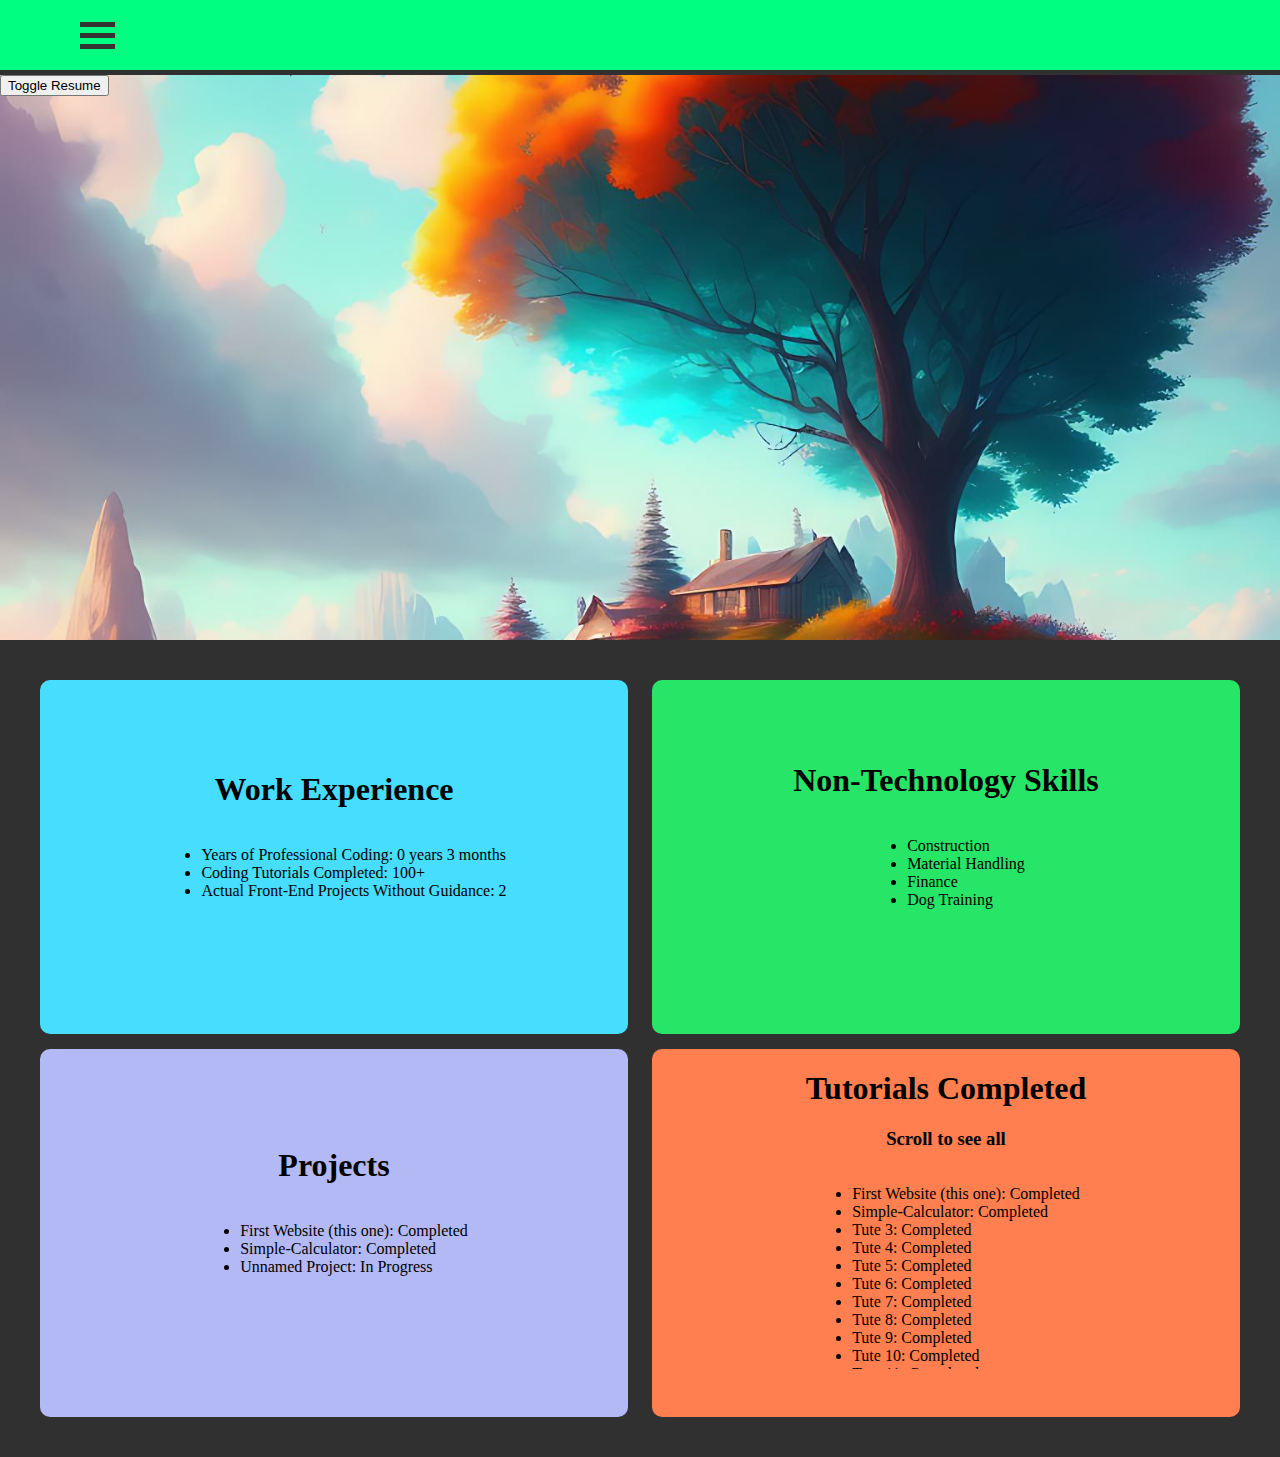
<file: portfolio.html>
<!DOCTYPE html>
<html lang="en">
<head>
    <meta charset="UTF-8">
    <meta http-equiv="X-UA-Compatible" content="IE=edge">
    <meta name="viewport" content="width=device-width, initial-scale=1.0">
    <title>Document</title>
    <link rel="stylesheet" href="./styles.css">
</head>
<body id="portfolio-body">
    <nav class="nav-bar">
        <div id="bars-container" onclick="toggleBars(this)">
            <div class="bar1"></div>
            <div class="bar2"></div>
            <div class="bar3"></div>
        </div>
        <div id="nav-links">
            <div>
                <a class="alink" href="index.html">Home</a>
            </div>
            <div>
                <a class="alink" href="about.html">About</a>
            </div>
            <div>
                <a class="alink" href="portfolio.html">Portfolio</a>
            </div>
            <div>
                <a class="alink" href="contact.html">Contact</a>
            </div>
        </div>
    </nav>
    <div class="peek-resume-container">
        <button onclick="toggleIframe()">Toggle Resume</button>
        <iframe id="resume" src="./Malik_Eddy.html"></iframe>
    </div>
    <div class="portfolio-grid">
        <div class="experiences exp">
            <h1>Work Experience</h1>
            <ul>
                <li>Years of Professional Coding: 0 years 3 months</li>
                <li>Coding Tutorials Completed: 100+</li>
                <li>Actual Front-End Projects Without Guidance: 2</li>
            </ul>
        </div>
        <div class="no-tech exp">
            <h1>Non-Technology Skills</h1>
            <ul>
                <li>Construction</li>
                <li>Material Handling</li>
                <li>Finance</li>
                <li>Dog Training</li>
            </ul>
        </div>
        <div class="projects exp">
            <h1>Projects</h1>
            <ul>
                <li>First Website (this one): Completed</li>
                <li>Simple-Calculator: Completed</li>
                <li>Unnamed Project: In Progress</li>
            </ul>
        </div>
        <div class="tutes exp">
            <div class="tutes-title">
                <h1>Tutorials Completed</h1>
                <h3>Scroll to see all</h3>
                </div>
            
            
            <div class="scroll-list">
                <ul>
                    <li>First Website (this one): Completed</li>
                    <li>Simple-Calculator: Completed</li>
                    <li>Tute 3: Completed</li>
                    <li>Tute 4: Completed</li>
                    <li>Tute 5: Completed</li>
                    <li>Tute 6: Completed</li>
                    <li>Tute 7: Completed</li>
                    <li>Tute 8: Completed</li>
                    <li>Tute 9: Completed</li>
                    <li>Tute 10: Completed</li>
                    <li>Tute 11: Completed</li>
                    <li>Tute 12: Completed</li>
                    <li>Tute 13: Completed</li>
                    <li>Tute 14: Completed</li>
                    <li>Tute 15: Completed</li>
                    <li>Tute 16: Completed</li>
                    <li>Tute 17: Completed</li>
                    <li>Tute 18: Completed</li>
                    <li>Tute 19: Completed</li>
                    <li>Tute 20: Completed</li>
                    <li>...Too many to list...</li>
                    <li>...Cannot Remember</li>
                    <li>...End of List..</li>
                </ul>
            </div>
                
                
                
        </div>
        
    </div>

    <script src="./script.js"></script>

</body>
</html>
</file>
<file: styles.css>
body {
    height: 100%;
    margin: 0;
    padding: 0;
  }
  
  /* Set the video to cover the entire screen */
  video {
    position: fixed;
    top: 0;
    left: 0;
    min-width: 100%;
    min-height: 100%;
    z-index: -1;
    object-fit: fill;
  }

  #navi{
    display: flex;
    position: fixed;
    bottom: 3.5rem;
    justify-content: space-evenly;
    align-items: center;
    vertical-align: middle;
    height: 48px;
    width: 100%;
  }

  .profile-img{
    border-radius: 80%;
  }

.my-img{
    display: flex;
    justify-content: center;
    align-items: center;
}

.button-d {
  display: inline-block;
  padding: 0.75em 1.5em;
  margin-left: 1.5em;
  border-radius: 0.25em;
  border: none;
  text-align: center;
  text-decoration: none;
  font-size: 1rem;
  font-weight: 600;
  color: #fff;
  background-color: #3498db;
  box-shadow: 0 2px 4px rgba(0, 0, 0, 0.25);
  transition: transform 0.2s ease-in-out;
}

.button-d:hover {
  transform: translateY(-2px);
}

.button-d:active {
  transform: translateY(0);
  box-shadow: 0 1px 2px rgba(0, 0, 0, 0.25);
}


.banner {
  background-color: #78a7e3E0;
  display: flex;
  position: absolute;
  bottom: calc(48px + 3.5rem + 1rem);
  left: 0;
  width: 100%;
  border-radius: 20px;
}
.site-desc{
  display: flex;
  flex-direction: column;
  flex-grow: 2;
  justify-content: center;
  align-items: center;
}

.site-desc h1, .site-desc h2, .site-desc h5{
  margin: .2rem;
  font-weight: 600;
}



#about-body{
    background: url(./general-1.jpeg) fixed;
    height: 100vh;
    background-repeat: round;
    background-size: cover;
    color: rgba(223, 187,165, 1);
    font-weight: 400;
    font-size: larger;
}
#portfolio-body{
    background-color:rgba(49, 48, 48);
}
#about-container {
    display: grid;
    grid-template-columns: repeat(2,1fr);
    padding-top: 75px;
    background-color: rgba(49, 48, 48, 0.9);
    min-height: 100%;
    justify-content: center;
    align-items: center;
}
  
  
/* Styles for the navigation links */

#nav-links {
    opacity: 0;
    visibility: hidden;
    transition: opacity 0.5s ease-in-out;
    display: flex;
    font-size: 30px;
    font-weight: 400;
    justify-content: space-evenly;
    column-gap: 10%;
    align-items: center;
    margin-right: 5rem;

  }
  
  #nav-links.fade-in {
    visibility: visible;
    opacity: 1;
  }

/* Styles for the links when hovered */
.alink {
    color: #333;
    background-color: transparent;
    text-decoration: none;
    transition: all 0.2s ease-in-out;
  }
  
  .alink:hover {
    color: #fff;
    background-color: #333;
    text-decoration: none;
  }


/* Styles for the navigation bar */
.nav-bar {
    height: 70px;
    width: 100%;
    position: fixed;
    top: 0;
    left: 0;
    background-color: rgba(0, 255, 128, 1);
    display: grid;
    grid-template-columns: repeat(2,1fr);
    justify-content: center;
    align-items: center;
}

/* Styles for the menu bars */
#bars-container {
    cursor: pointer;
    transition: all 0.5s ease-in-out; /* Add a smooth transition effect */
    margin-left: 5rem;
}
  

.future-contact-img{
    position: fixed;
    display: flex;
    z-index: -1;
}

.about-subtext, .my-info-header{
    padding: 24px;
}

.about-subtext h2{
    text-align: center;
}

.my-info-header{
    display: flex;
    justify-content: center;
    align-items: center;
    flex-direction: column;
}

.peek-resume-container{
    background: url(./spring.png) fixed center;
    background-size: cover;
    margin-top: 75px;
}

#resume{
    height: 60vh;
    width: 100%;
    background-color: rgb(255 255 255 / 73%);
    border: none;
    opacity: 0;
    transition: opacity 1.75s ease;
}

.portfolio-grid{
    display: grid;
    grid-template-columns: repeat(2, 1fr);
    grid-template-rows: 1fr 1fr;
    overflow: hidden;
    padding: 1.5rem;
    margin: 1rem;
    column-gap: 2%;
    row-gap: 2%;
}

.tutes{
    display: flex;
    flex-direction: column;
    position: relative; /* to keep the heading in place */
    background: coral;
}
.projects{
    background: rgb(179, 185, 245);
}
.no-tech{
    background: rgb(39, 230, 103);
}
.experiences{
    background: rgb(71, 221, 255);
}
.exp {
  display: flex;
  flex-direction: column;
  justify-content: center;
  align-items: center;
  border-radius: 10px;
  padding-bottom: 3rem;
}
.exp h3 {
  text-align: center;
}
  
  .scroll-list {
    height: 200px; /* set a fixed height for the container */
    overflow-y: scroll; /* add vertical scroll */
  }

  #contact-form{
    display: flex;
    flex-direction: column;
  }

  .contact-container {
    display: flex;
    flex-direction: column;
    justify-content: center;
    align-items: center;
    padding-top: 80px;
    justify-content: center;
    align-items: center;
}
  
  form {
    background-color: #f2f2f263;
    border-radius: 10px;
    box-shadow: 0 4px 8px 0 rgba(0, 0, 0, 0.2);
    display: flex;
    flex-direction: column;
    align-items: center;
    padding: 20px;
    width: 400px;
  }
  
  label {
    display: none;
  }

  .contact-layout-container {
    display: flex;
    flex-direction: row;
    padding: 2.5rem;
    width: 100%;
    justify-content: space-evenly;
    align-items: center;
}
.basic-info{
    background-color: #f2f2f263;
    border-radius: 10px;
    box-shadow: 0 4px 8px 0 rgba(0, 0, 0, 0.2);
    align-items: center;
    padding: 103px;
    width: 400px;
}
  
  input[type="text"],
  input[type="email"],
  input[type="tel"],
  textarea {
    background-color: #f2f2f2ea;
    border: none;
    border-radius: 5px;
    box-shadow: 0 2px 2px 0 rgba(0, 0, 0, 0.1);
    margin: 10px 0;
    padding: 10px;
    width: 100%;
  }
  
  .submit-button {
    background-color: #4CAF50;
    border: none;
    border-radius: 5px;
    color: #fff;
    cursor: pointer;
    margin: 10px 0;
    padding: 10px;
    width: 100%;
  }
  
  .submit-button:hover {
    background-color: #3e8e41;
  }

  /* for menu bars uses js too */
  .bar1, .bar2, .bar3 {
    width: 35px;
    height: 5px;
    background-color: #333;
    margin: 6px 0;
    transition: 0.4s;
  }
  .change .bar1 {
    transform: translate(0, 11px) rotate(-45deg);
  }
  
  .change .bar2 {opacity: 0;}
  
  .change .bar3 {
    transform: translate(0, -11px) rotate(45deg);
  }
  .accordion {
    background-color: #eee;
    color: #444;
    cursor: pointer;
    padding: 18px;
    width: 100%;
    border: none;
    text-align: left;
    outline: none;
    font-size: 15px;
    transition: 0.4s;
  }
  
  .active, .accordion:hover {
    background-color: #ccc;
  }
  
  .accordion:after {
    content: '\002B';
    color: #777;
    font-weight: bold;
    float: right;
    margin-left: 5px;
  }
  
  .active:after {
    content: "\2212";
  }
  
  .panel {
    padding: 0 18px;
    background-color: white;
    max-height: 0;
    overflow: hidden;
    transition: max-height 0.2s ease-out;
  }
  
  .accordian-layout {
    max-height: 200px;
    padding: 5rem;
    overflow: scroll;
}

.thefeels-img{
  width: 100%;
}

.mySlides {display: none;}

/* Slideshow container */
.slideshow-container {
  max-width: 1000px;
  position: relative;
  margin: auto;
}

/* Caption text */
.text {
  color: #f2f2f2;
  font-size: 15px;
  padding: 8px 12px;
  position: absolute;
  bottom: 8px;
  width: 100%;
  text-align: center;
}

/* Number text (1/3 etc) */
.numbertext {
  color: #f2f2f2;
  font-size: 12px;
  padding: 8px 12px;
  position: absolute;
  top: 0;
}

/* The dots/bullets/indicators */
.dot {
  height: 15px;
  width: 15px;
  margin: 0 2px;
  background-color: #bbb;
  border-radius: 50%;
  display: inline-block;
  transition: background-color 0.6s ease;
}

.pagnation {
  background-color: #717171;
}

/* Fading animation */
.fade {
  animation-name: fade;
  animation-duration: 1.5s;
}



@keyframes fade {
  from {opacity: .4} 
  to {opacity: 1}
}

/* On smaller screens, decrease text size */
@media only screen and (max-width: 300px) {
  .text {font-size: 11px}
}

  /* Media query for screens smaller than 768px */
@media (max-width: 600px) {
    .about-nav-bar {
      flex-direction: column;
      height: auto;
    }
    
    
    #nav-links.fade-in {
      display: flex;
      flex-direction: column;
      width: 100%;
      justify-content: space-evenly;
      align-items: center;
    }
    
    #nav-links a {
      display: block;
      padding: 1rem;
      border-bottom: 1px solid #fff;
    }
    
    .bars-container {
      cursor: pointer;
      padding: 2% 0 2% 0;
      display: flex;
      justify-content: center;
      align-items: center;
    }
    
    .bar {
      width: 25px;
      height: 3px;
      background-color: #fff;
      margin: 3px 0;
      transition: 0.4s;
    }
    
    .bars-container.active .bar1 {
      transform: rotate(-45deg) translate(-5px, 6px);
    }
    
    .bars-container.active .bar2 {
      opacity: 0;
    }
    
    .bars-container.active .bar3 {
      transform: rotate(45deg) translate(-5px, -6px);
    }
}
</file>
